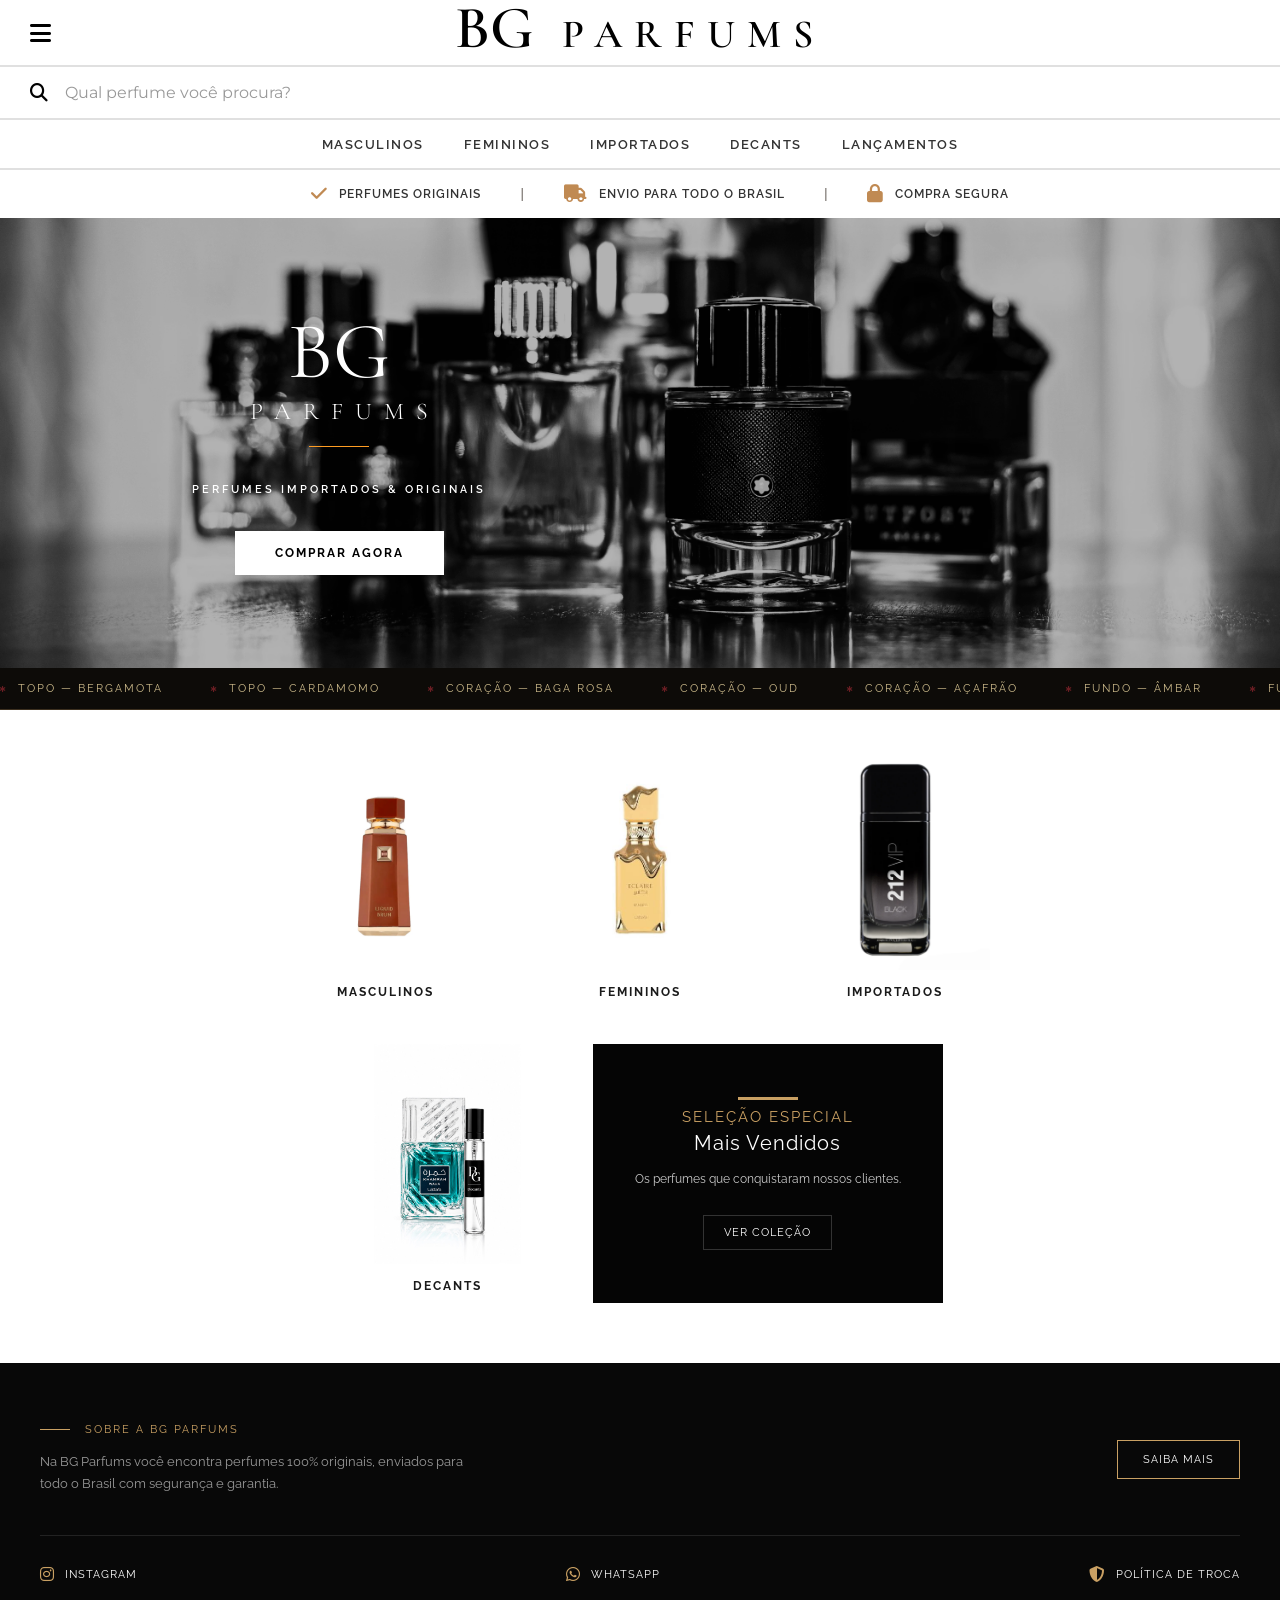
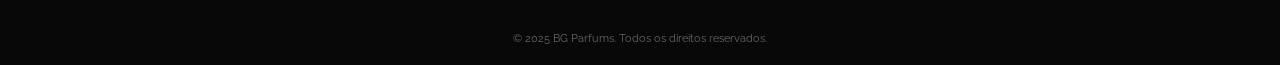
<file: index.html>
<!DOCTYPE html>
<html lang="pt-br">
<head>
    <meta charset="UTF-8">
    <meta name="viewport" content="width=device-width, initial-scale=1.0">
    <title>BG Parfums</title>
    <link rel="stylesheet" href="index.css">
    <link rel="preconnect" href="https://fonts.googleapis.com">
    <link rel="preconnect" href="https://fonts.gstatic.com" crossorigin>
    <link href="https://fonts.googleapis.com/css2?family=Cormorant+Garamond:ital,wght@0,300..700;1,300..700&family=Montserrat:wght@300;400;500;600;700&family=Raleway:wght@300;400;500;600;700&display=swap" rel="stylesheet">
    <link rel="stylesheet" href="https://cdnjs.cloudflare.com/ajax/libs/font-awesome/6.5.0/css/all.min.css">
    <link rel="icon" type="image/png" href="assets/icon.png">
</head>
<body>
    <div class="sticky-wrapper">
       <div class="header">
        <a href="index.html" class="logo-link">
            <h1>BG</h1>
            <p class="parfums">PARFUMS</p>
        </a>
        <i class="fa-solid fa-bars btn-menu"></i>
</div>
    </div>

    <div class="search-container">
        <i class="fa fa-search"></i>
        <input type="text" placeholder="Qual perfume você procura?">
    </div>

    <nav class="menu-categorias">
        <ul>
            <li><a href="masculinos.html">MASCULINOS</a></li>
            <li><a href="femininos.html">FEMININOS</a></li>
            <li><a href="importados.html">IMPORTADOS</a></li>
            <li><a href="decants.html">DECANTS</a></li>
            <li><a href="lancamentos.html">LANÇAMENTOS</a></li>
        </ul>
    </nav>

    <div class="faixa-beneficios">
        <div class="beneficio">
            <i class="fa-solid fa-check"></i>
            <span>PERFUMES ORIGINAIS</span>
        </div>
        <span class="separador">|</span>
        <div class="beneficio">
            <i class="fa-solid fa-truck"></i>
            <span>ENVIO PARA TODO O BRASIL</span>
        </div>
        <span class="separador">|</span>
        <div class="beneficio">
            <i class="fa-solid fa-lock"></i>
            <span>COMPRA SEGURA</span>
        </div>
    </div>

    <section class="hero">
        <div class="hero-overlay"></div>
        <div class="hero-content">
            <h1 class="brand">BG</h1>
            <p class="brand-sub">PARFUMS</p>
            <div class="divider"></div>
            <p class="hero-subtitle">PERFUMES IMPORTADOS & ORIGINAIS</p>
            <a href="https://www.instagram.com/bgparfumms/" class="btn-comprar" target="_blank">COMPRAR AGORA</a>
        </div>
    </section>

        <div class="marquee-notas" aria-hidden="true">
        <div class="marquee-trilho">
            <span><i class="fa-solid fa-star-of-life"></i> TOPO — Bergamota</span>
            <span><i class="fa-solid fa-star-of-life"></i> TOPO — Cardamomo</span>
            <span><i class="fa-solid fa-star-of-life"></i> CORAÇÃO — Baga Rosa</span>
            <span><i class="fa-solid fa-star-of-life"></i> CORAÇÃO — Oud</span>
            <span><i class="fa-solid fa-star-of-life"></i> CORAÇÃO — Açafrão</span>
            <span><i class="fa-solid fa-star-of-life"></i> FUNDO — Âmbar</span>
            <span><i class="fa-solid fa-star-of-life"></i> FUNDO — Almíscar</span>
            <span><i class="fa-solid fa-star-of-life"></i> FUNDO — Baunilha</span>
            <span><i class="fa-solid fa-star-of-life"></i> FUNDO — Sândalo</span>
            <span><i class="fa-solid fa-star-of-life"></i> TOPO — Bergamota</span>
            <span><i class="fa-solid fa-star-of-life"></i> TOPO — Cardamomo</span>
            <span><i class="fa-solid fa-star-of-life"></i> CORAÇÃO — Baga Rosa</span>
            <span><i class="fa-solid fa-star-of-life"></i> CORAÇÃO — Oud</span>
            <span><i class="fa-solid fa-star-of-life"></i> CORAÇÃO — Açafrão</span>
            <span><i class="fa-solid fa-star-of-life"></i> FUNDO — Âmbar</span>
            <span><i class="fa-solid fa-star-of-life"></i> FUNDO — Almíscar</span>
            <span><i class="fa-solid fa-star-of-life"></i> FUNDO — Baunilha</span>
            <span><i class="fa-solid fa-star-of-life"></i> FUNDO — Sândalo</span>
        </div>
    </div>

<section class="categorias-vitrine" id="colecoes">
    <a href="masculinos.html" class="categoria-card">
        <div class="imagem-container">
            <img src="assets/french_avenue_liquid_brun_eau_de_parfum_100_ml_p_2_20251103163412_49f45c9f32f9.webp" alt="Foto do frasco do perfume French Avenue Liquid Brun">
        </div>
        <div class="categoria-titulo">Masculinos</div>
    </a>

    <a href="femininos.html" class="categoria-card">
        <div class="imagem-container">
            <img src="assets/images.jfif" alt="Foto do frasco do perfume feminino Eclaire">
        </div>
        <div class="categoria-titulo">Femininos</div>
    </a>

    <a href="importados.html" class="categoria-card">
        <div class="imagem-container">
            <img src="assets/importados/212_VIP_Black.webp" alt="Foto do frasco do perfume importado 212 VIP Black">
        </div>
        <div class="categoria-titulo">Importados</div>
    </a>

    <a href="decants.html" class="categoria-card">
        <div class="imagem-container">
            <img src="assets/decants-5ml/khamrah-waha.jpg" alt="Decant do perfume Khamrah Waha">
        </div>
        <div class="categoria-titulo">Decants</div>
    </a>

    <div class="categoria-card card-destaque">
        <div class="destaque-conteudo">
            <div class="destaque-texto">
                <span class="subtitulo">Seleção Especial</span>
                <h2>Mais Vendidos</h2>
                <p>Os perfumes que conquistaram nossos clientes.</p>
                <a href="topsellers.html" class="btn-colecao">Ver Coleção</a>
            </div>
        </div>
    </div>
</section>

    <footer class="rodape-site">
        <div class="rodape-container">
            <div class="rodape-topo">
                <div class="rodape-sobre">
                    <span class="rodape-subtitulo">Sobre a BG Parfums</span>
                    <p>Na BG Parfums você encontra perfumes 100% originais, enviados para todo o Brasil com segurança e garantia.</p>
                </div>
                <div class="rodape-acao">
                    <a href="https://www.instagram.com/bgparfumms/" class="btn-historia" target="_blank">SAIBA MAIS</a>
                </div>
            </div>
            <div class="rodape-links">
                <a href="https://www.instagram.com/bgparfumms/" target="_blank"><i class="fa-brands fa-instagram"></i> Instagram</a>
                <a href="https://wa.me/5518991920044" target="_blank"><i class="fa-brands fa-whatsapp"></i> Whatsapp</a>
                <a href="termos.html" target="_blank"><i class="fa-solid fa-shield-halved"></i> Política de Troca</a>
            </div>
            <div class="rodape-copy">
                <p>&copy; 2025 BG Parfums. Todos os direitos reservados.</p>
            </div>
        </div>
    </footer>

    <script src="index.js"></script>
    <script src="busca.js"></script>
</body>
</html>
</file>
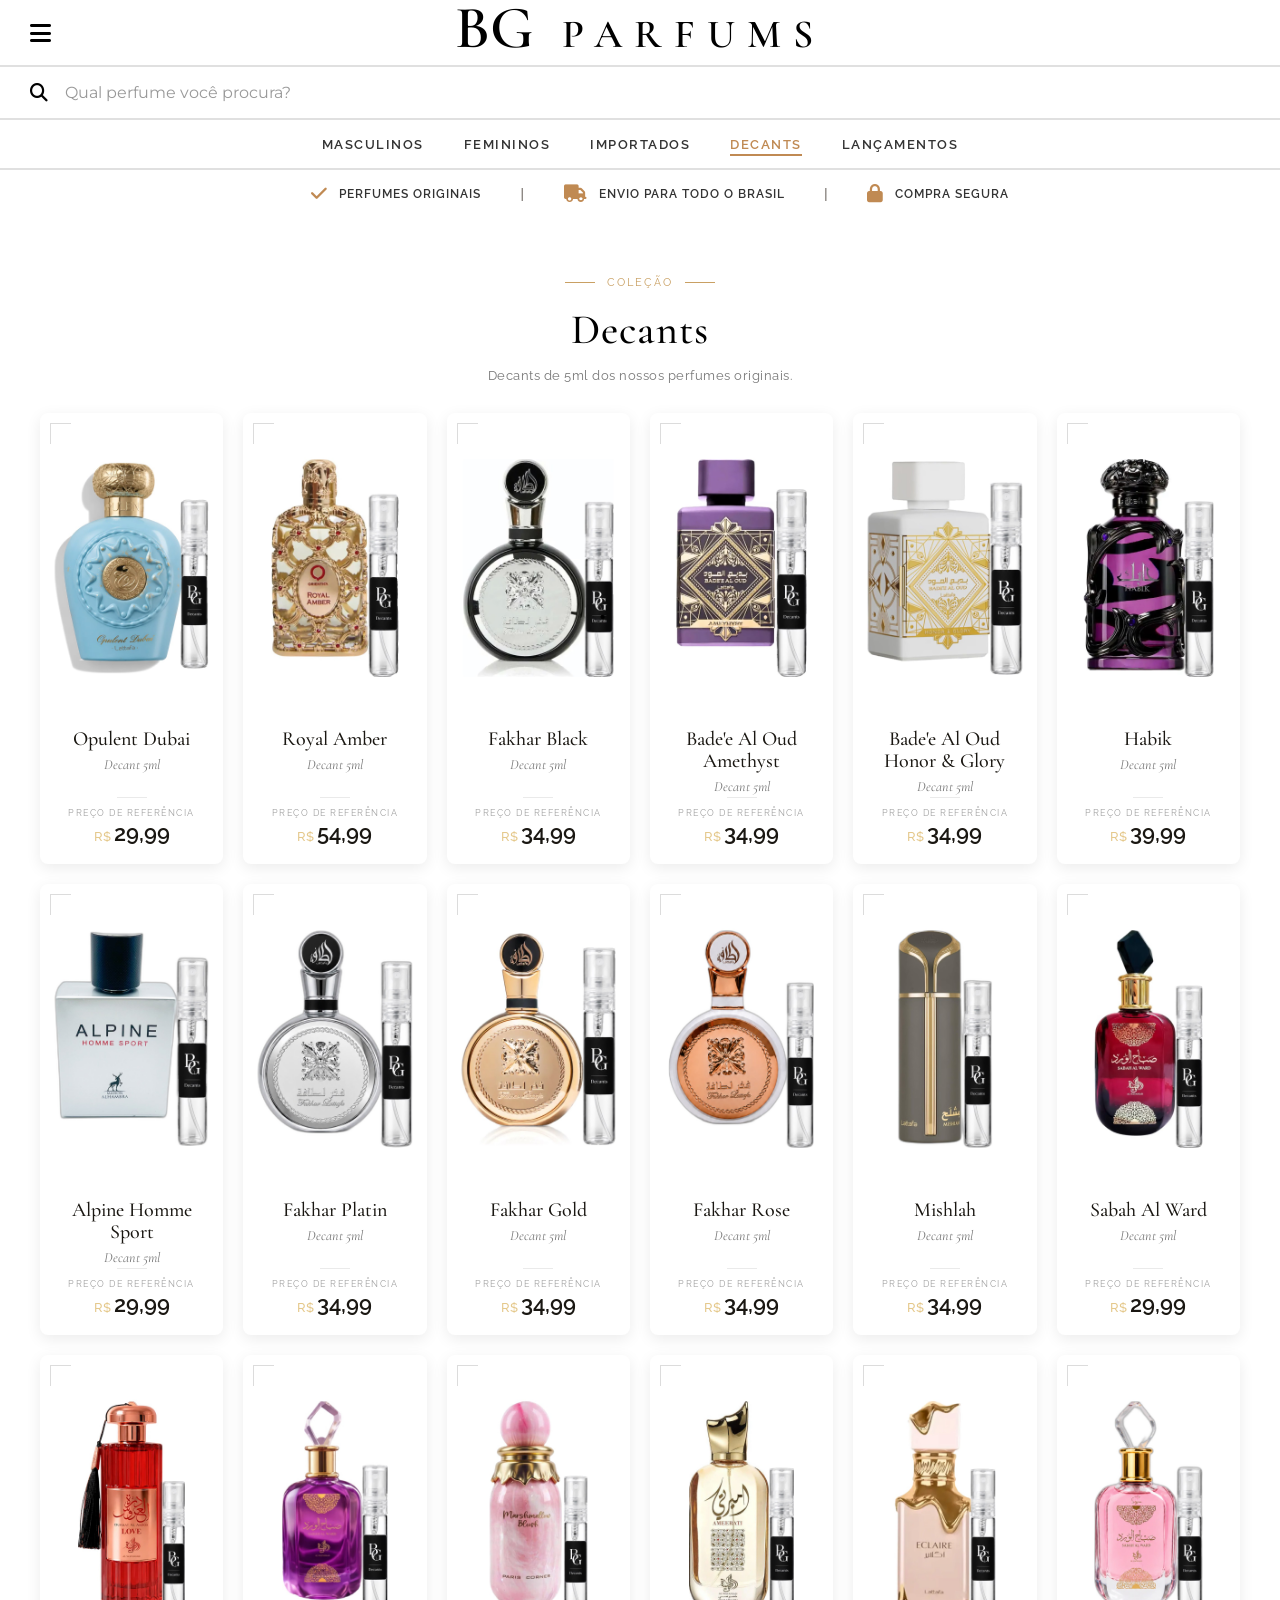
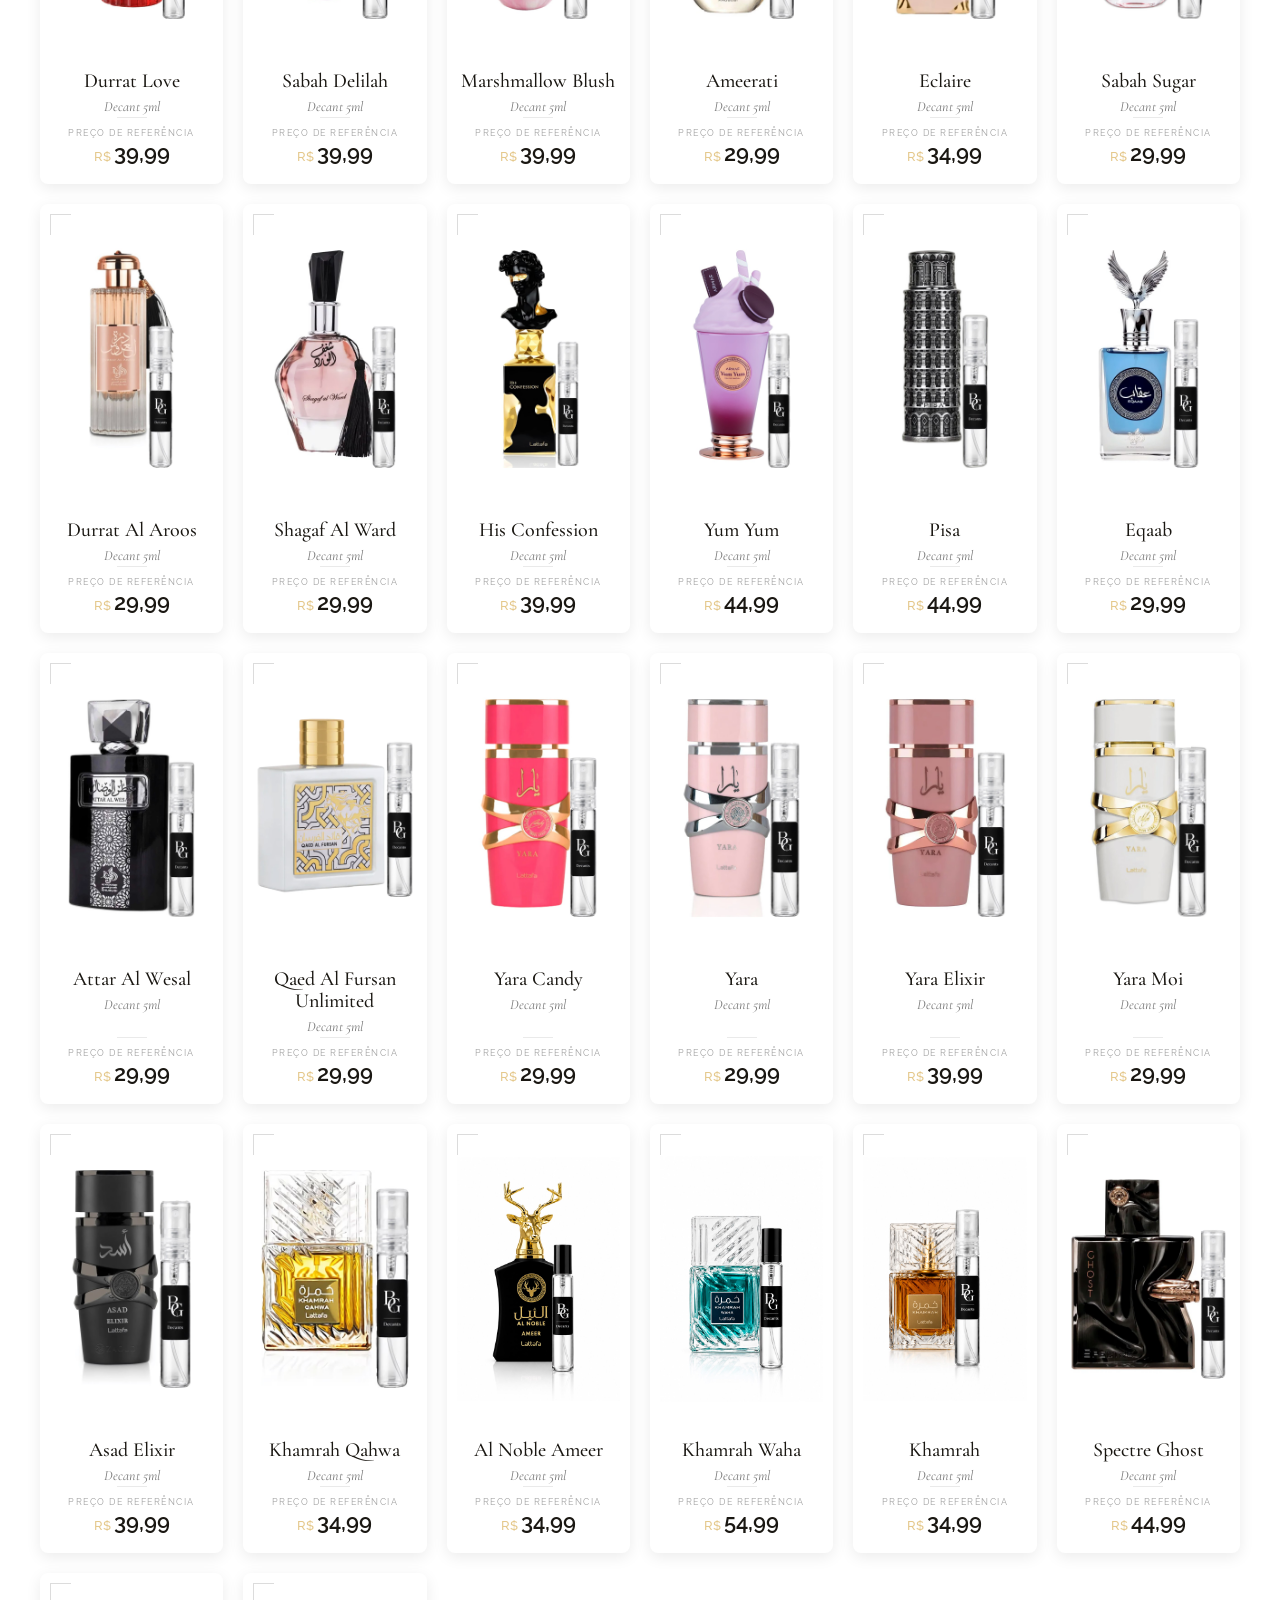
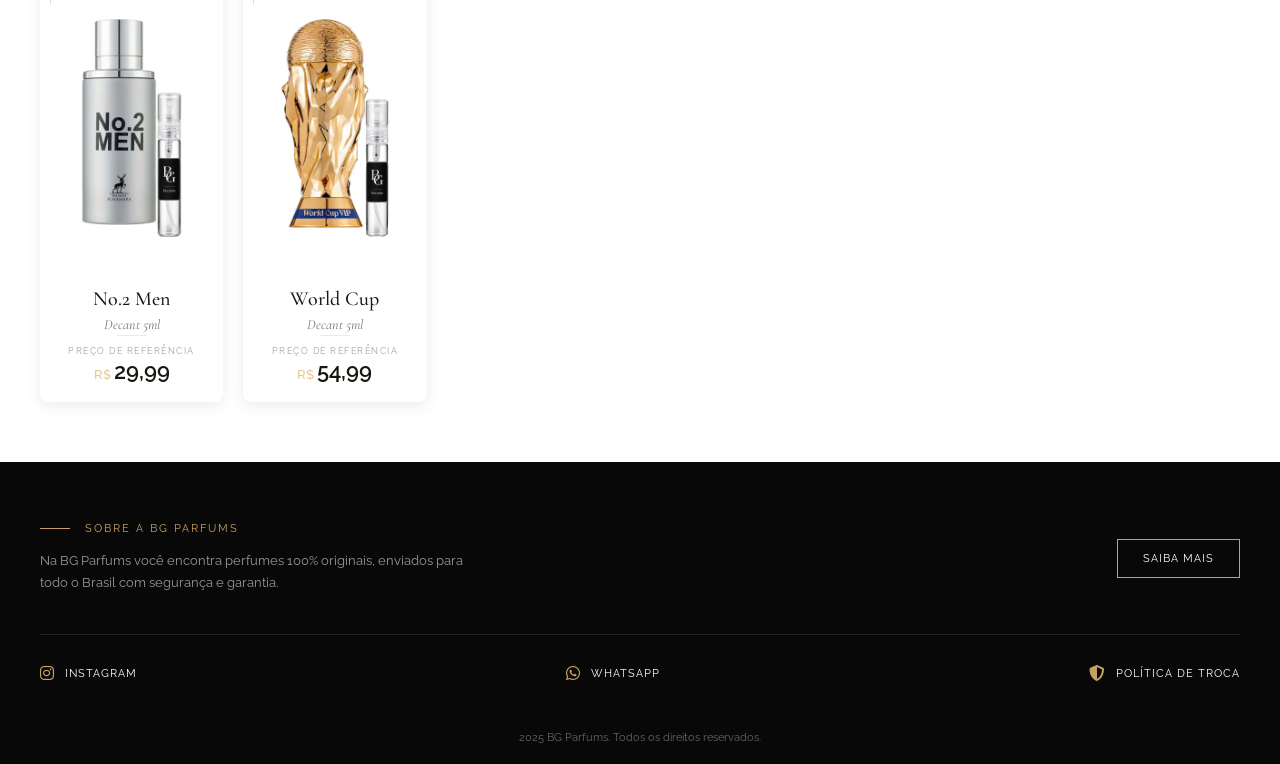
<file: decants.html>
<!DOCTYPE html>
<html lang="pt-br">
<head>
    <meta charset="UTF-8">
    <meta name="viewport" content="width=device-width, initial-scale=1.0">
    <title>Decants | BG Parfums</title>
    <link rel="stylesheet" href="index.css">
    <link rel="preconnect" href="https://fonts.googleapis.com">
    <link rel="preconnect" href="https://fonts.gstatic.com" crossorigin>
    <link href="https://fonts.googleapis.com/css2?family=Cormorant+Garamond:ital,wght@0,300..700;1,300..700&family=Montserrat:wght@300;400;500;600;700&family=Raleway:wght@300;400;500;600;700&display=swap" rel="stylesheet">
    <link rel="stylesheet" href="https://cdnjs.cloudflare.com/ajax/libs/font-awesome/6.5.0/css/all.min.css">
    <link rel="stylesheet" href="decants.css">
</head>
<body>
    <div class="sticky-wrapper">
        <div class="header">
       <div class="header">
        <a href="index.html" class="logo-link">
            <h1>BG</h1>
            <p class="parfums">PARFUMS</p>
        </a>
        <i class="fa-solid fa-bars btn-menu"></i>
</div>
    </div>

    <div class="search-container">
        <i class="fa fa-search"></i>
        <input type="text" placeholder="Qual perfume você procura?">
    </div>

    <nav class="menu-categorias">
        <ul>
            <li><a href="masculinos.html">MASCULINOS</a></li>
            <li><a href="femininos.html">FEMININOS</a></li>
            <li><a href="importados.html">IMPORTADOS</a></li>
            <li><a href="decants.html" class="ativo">DECANTS</a></li>
            <li><a href="lancamentos.html">LANÇAMENTOS</a></li>
        </ul>
    </nav>

    <div class="faixa-beneficios">
        <div class="beneficio">
            <i class="fa-solid fa-check"></i>
            <span>PERFUMES ORIGINAIS</span>
        </div>
        <span class="separador">|</span>
        <div class="beneficio">
            <i class="fa-solid fa-truck"></i>
            <span>ENVIO PARA TODO O BRASIL</span>
        </div>
        <span class="separador">|</span>
        <div class="beneficio">
            <i class="fa-solid fa-lock"></i>
            <span>COMPRA SEGURA</span>
        </div>
    </div>

    <section class="pagina-titulo">
        <span class="pagina-subtitulo">Coleção</span>
        <h2>Decants</h2>
        <p class="pagina-descricao">Decants de 5ml dos nossos perfumes originais.</p>
    </section>

    <section class="produtos-grid">
        <!-- Cards gerados a partir da lista de nomes -->

    </section>

    <footer class="rodape-site">
        <div class="rodape-container">
            <div class="rodape-topo">
                <div class="rodape-sobre">
                    <span class="rodape-subtitulo">Sobre a BG Parfums</span>
                    <p>Na BG Parfums você encontra perfumes 100% originais, enviados para todo o Brasil com segurança e garantia.</p>
                </div>
                <div class="rodape-acao">
                    <a href="https://www.instagram.com/bgparfumms/" class="btn-historia" target="_blank">SAIBA MAIS</a>
                </div>
            </div>
            <div class="rodape-links">
                <a href="https://www.instagram.com/bgparfumms/" target="_blank"><i class="fa-brands fa-instagram"></i> Instagram</a>
                <a href="https://wa.me/5518991920044" target="_blank"><i class="fa-brands fa-whatsapp"></i> Whatsapp</a>
                <a href="termos.html" target="_blank"><i class="fa-solid fa-shield-halved"></i> Política de Troca</a>
            </div>
            <div class="rodape-copy">
                <p>2025 BG Parfums. Todos os direitos reservados.</p>
            </div>
        </div>
    </footer>

    <button class="btn-topo" aria-label="Voltar ao topo"><i class="fa-solid fa-arrow-up"></i></button>

    <script src="index.js"></script>
    <script src="decants.js"></script>
    <script src="busca.js"></script>
</body>
</html>
</file>
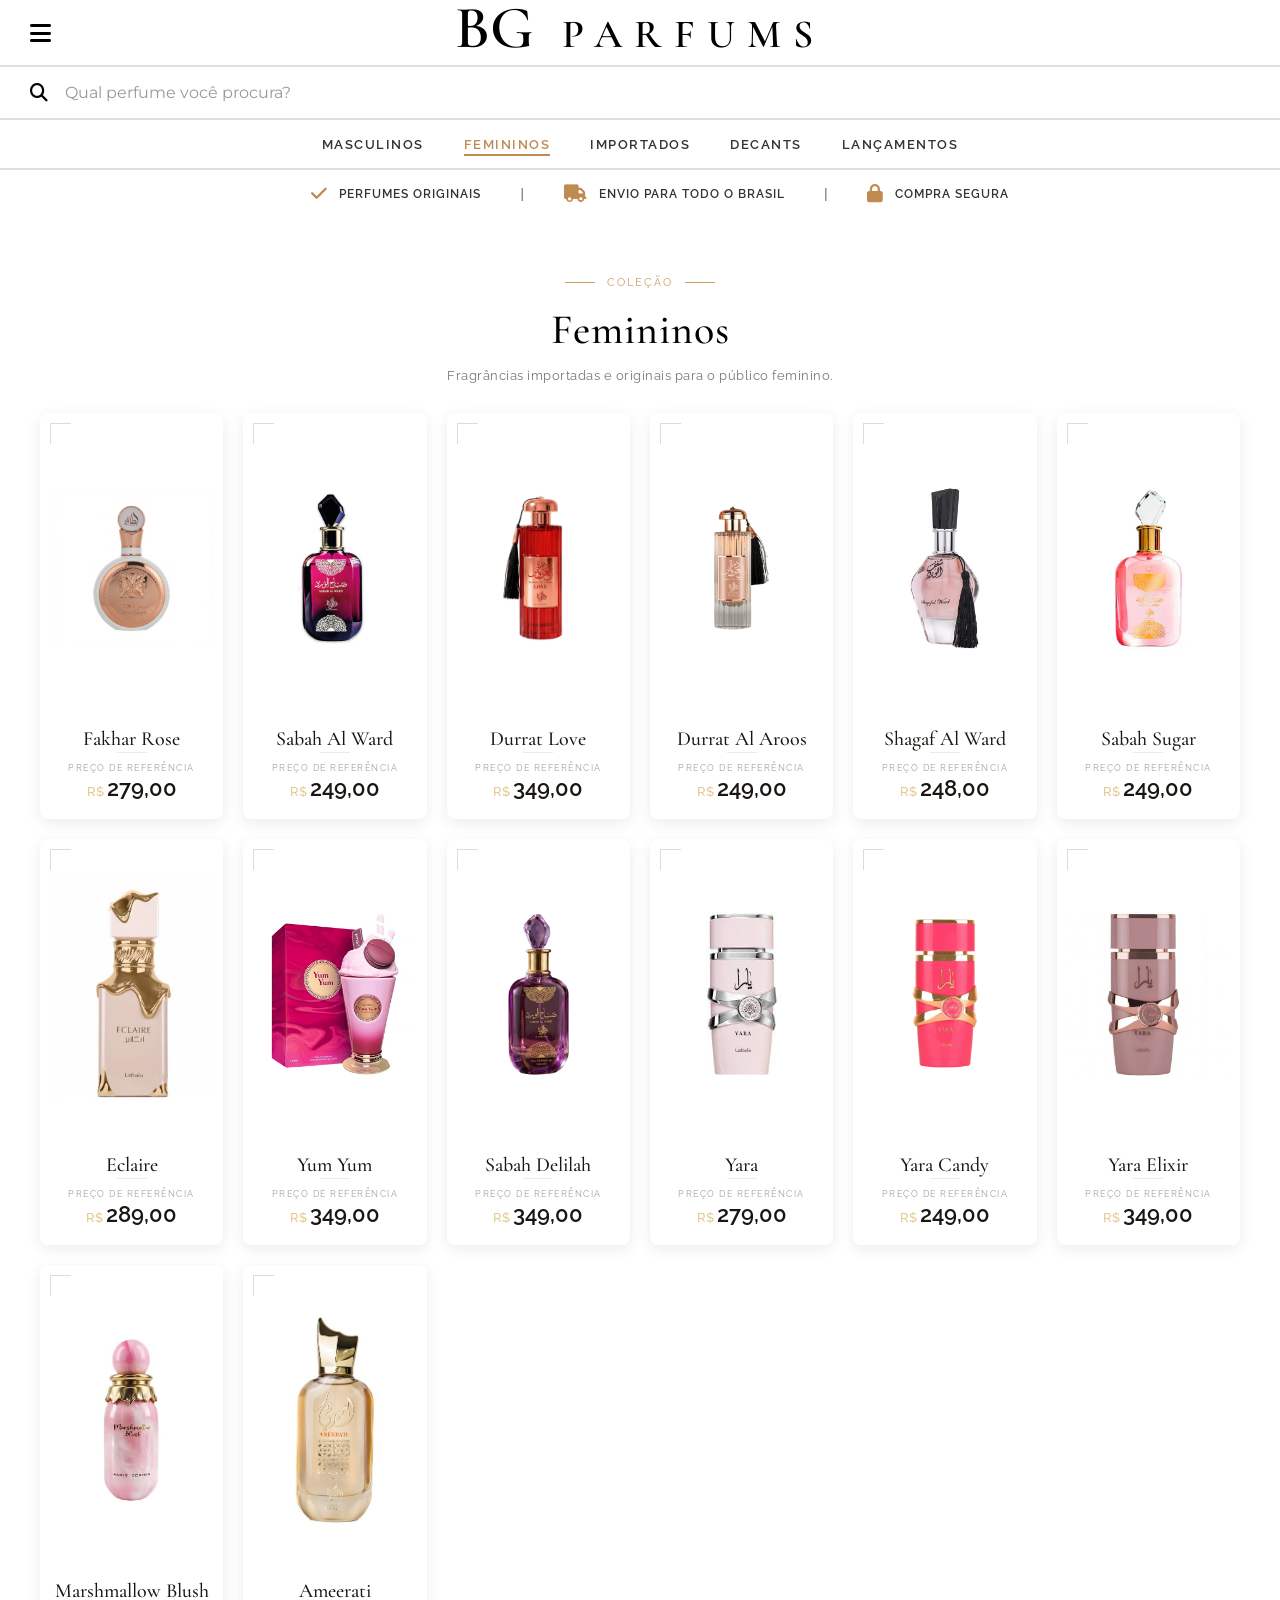
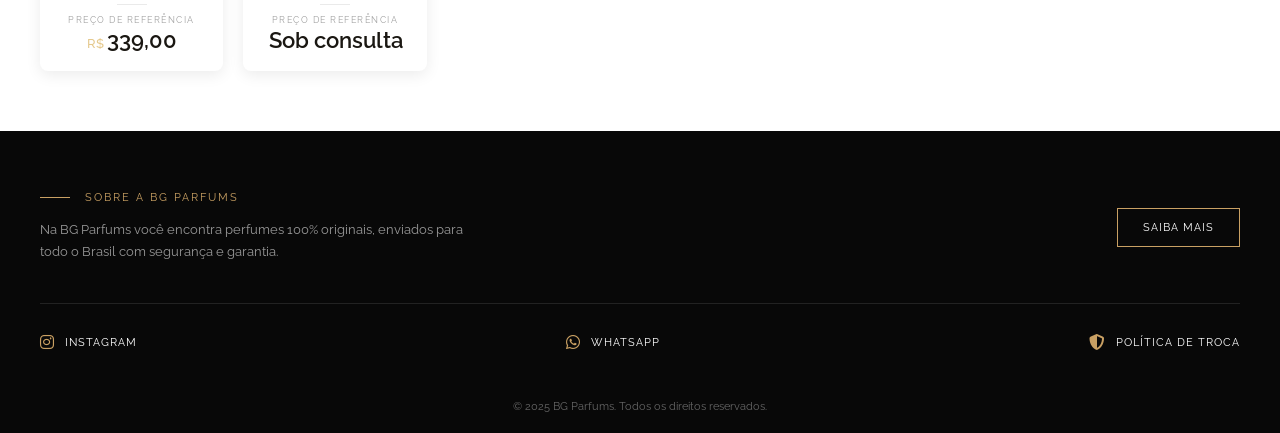
<file: femininos.html>
<!DOCTYPE html>
<html lang="pt-br">
<head>
    <meta charset="UTF-8">
    <meta name="viewport" content="width=device-width, initial-scale=1.0">
    <title>Femininos | BG Parfums</title>
    <link rel="stylesheet" href="index.css">
    <link rel="stylesheet" href="masculinosadittion.css">
    <link rel="preconnect" href="https://fonts.googleapis.com">
    <link rel="preconnect" href="https://fonts.gstatic.com" crossorigin>
    <link href="https://fonts.googleapis.com/css2?family=Cormorant+Garamond:ital,wght@0,300..700;1,300..700&family=Montserrat:wght@300;400;500;600;700&family=Raleway:wght@300;400;500;600;700&display=swap" rel="stylesheet">
    <link rel="stylesheet" href="https://cdnjs.cloudflare.com/ajax/libs/font-awesome/6.5.0/css/all.min.css">
    <link rel="stylesheet" href="femininos.css">
</head>
<body>
    <div class="sticky-wrapper">
           <div class="header">
       <div class="header">
        <a href="index.html" class="logo-link">
            <h1>BG</h1>
            <p class="parfums">PARFUMS</p>
        </a>
            <i class="fa-solid fa-bars btn-menu"></i>
</div>
    </div>

    <div class="search-container">
        <i class="fa fa-search"></i>
        <input type="text" placeholder="Qual perfume você procura?">
    </div>

    <nav class="menu-categorias">
        <ul>
            <li><a href="masculinos.html">MASCULINOS</a></li>
            <li><a href="femininos.html" class="ativo">FEMININOS</a></li>
            <li><a href="importados.html">IMPORTADOS</a></li>
            <li><a href="decants.html">DECANTS</a></li>
            <li><a href="lancamentos.html">LANÇAMENTOS</a></li>
        </ul>
    </nav>

    <div class="faixa-beneficios">
        <div class="beneficio">
            <i class="fa-solid fa-check"></i>
            <span>PERFUMES ORIGINAIS</span>
        </div>
        <span class="separador">|</span>
        <div class="beneficio">
            <i class="fa-solid fa-truck"></i>
            <span>ENVIO PARA TODO O BRASIL</span>
        </div>
        <span class="separador">|</span>
        <div class="beneficio">
            <i class="fa-solid fa-lock"></i>
            <span>COMPRA SEGURA</span>
        </div>
    </div>

    <section class="pagina-titulo">
        <span class="pagina-subtitulo">Coleção</span>
        <h2>Femininos</h2>
        <p class="pagina-descricao">Fragrâncias importadas e originais para o público feminino.</p>
    </section>

    <section class="produtos-grid"></section>

    </section>

    <footer class="rodape-site">
        <div class="rodape-container">
            <div class="rodape-topo">
                <div class="rodape-sobre">
                    <span class="rodape-subtitulo">Sobre a BG Parfums</span>
                    <p>Na BG Parfums você encontra perfumes 100% originais, enviados para todo o Brasil com segurança e garantia.</p>
                </div>
                <div class="rodape-acao">
                    <a href="https://www.instagram.com/bgparfumms/" class="btn-historia" target="_blank">SAIBA MAIS</a>
                </div>
            </div>
            <div class="rodape-links">
                <a href="https://www.instagram.com/bgparfumms/" target="_blank"><i class="fa-brands fa-instagram"></i> Instagram</a>
                <a href="https://wa.me/5518991920044" target="_blank"><i class="fa-brands fa-whatsapp"></i> Whatsapp</a>
                <a href="termos.html" target="_blank"><i class="fa-solid fa-shield-halved"></i> Política de Troca</a>
            </div>
            <div class="rodape-copy">
                <p>&copy; 2025 BG Parfums. Todos os direitos reservados.</p>
            </div>
        </div>
    </footer>

    <button class="btn-topo" aria-label="Voltar ao topo"><i class="fa-solid fa-arrow-up"></i></button>

    <script src="index.js"></script>
    <script src="femininos.js"></script>
    <script src="busca.js"></script>
</body>
</html>
</file>
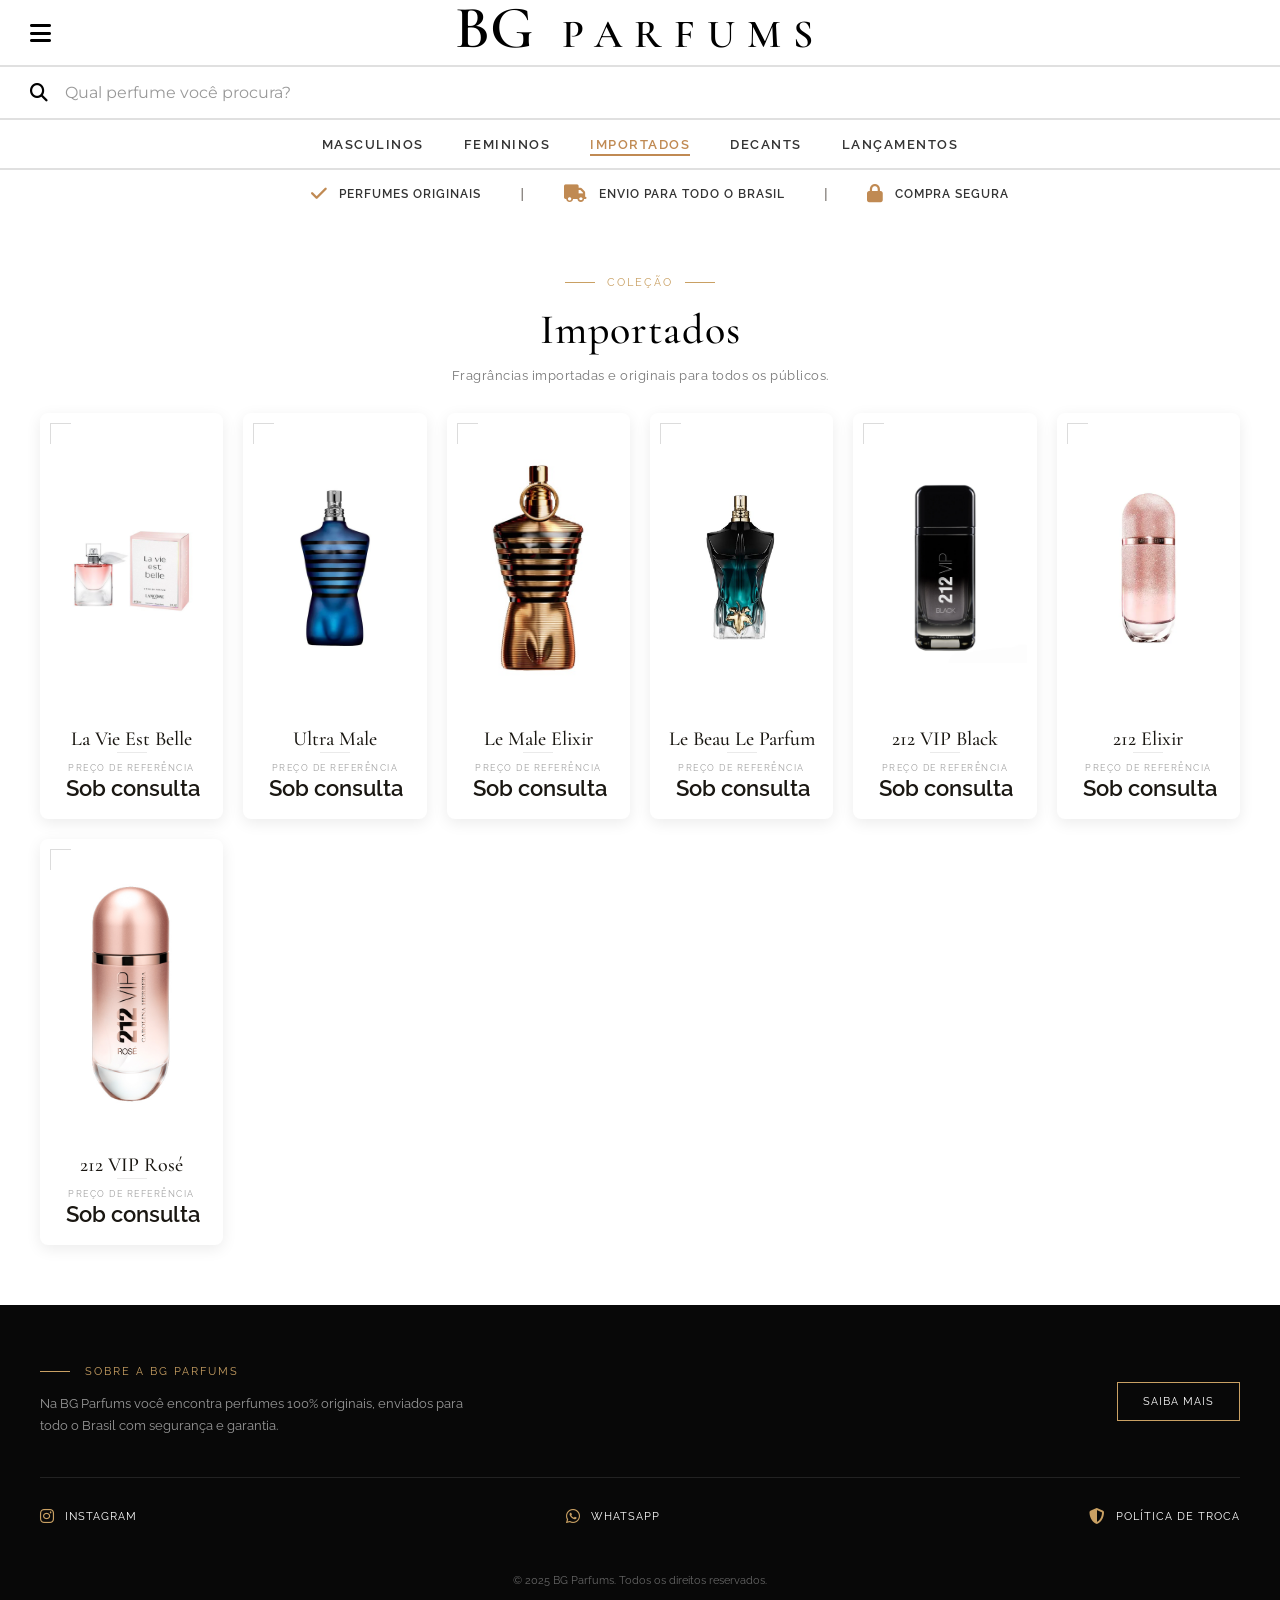
<file: importados.html>
<!DOCTYPE html>
<html lang="pt-br">
<head>
    <meta charset="UTF-8">
    <meta name="viewport" content="width=device-width, initial-scale=1.0">
    <title>Importados | BG Parfums</title>
    <link rel="stylesheet" href="index.css">
    <link rel="preconnect" href="https://fonts.googleapis.com">
    <link rel="preconnect" href="https://fonts.gstatic.com" crossorigin>
    <link href="https://fonts.googleapis.com/css2?family=Cormorant+Garamond:ital,wght@0,300..700;1,300..700&family=Montserrat:wght@300;400;500;600;700&family=Raleway:wght@300;400;500;600;700&display=swap" rel="stylesheet">
    <link rel="stylesheet" href="https://cdnjs.cloudflare.com/ajax/libs/font-awesome/6.5.0/css/all.min.css">
    <link rel="stylesheet" href="importados.css">
</head>
<body>
    <div class="sticky-wrapper">
        <div class="header">
       <div class="header">
        <a href="index.html" class="logo-link">
            <h1>BG</h1>
            <p class="parfums">PARFUMS</p>
        </a>
        <i class="fa-solid fa-bars btn-menu"></i>
</div>
    </div>

    <div class="search-container">
        <i class="fa fa-search"></i>
        <input type="text" placeholder="Qual perfume você procura?">
    </div>

    <nav class="menu-categorias">
        <ul>
            <li><a href="masculinos.html">MASCULINOS</a></li>
            <li><a href="femininos.html">FEMININOS</a></li>
            <li><a href="importados.html" class="ativo">IMPORTADOS</a></li>
            <li><a href="decants.html">DECANTS</a></li>
            <li><a href="lancamentos.html">LANÇAMENTOS</a></li>
        </ul>
    </nav>

    <div class="faixa-beneficios">
        <div class="beneficio">
            <i class="fa-solid fa-check"></i>
            <span>PERFUMES ORIGINAIS</span>
        </div>
        <span class="separador">|</span>
        <div class="beneficio">
            <i class="fa-solid fa-truck"></i>
            <span>ENVIO PARA TODO O BRASIL</span>
        </div>
        <span class="separador">|</span>
        <div class="beneficio">
            <i class="fa-solid fa-lock"></i>
            <span>COMPRA SEGURA</span>
        </div>
    </div>

    <section class="pagina-titulo">
        <span class="pagina-subtitulo">Coleção</span>
        <h2>Importados</h2>
        <p class="pagina-descricao">Fragrâncias importadas e originais para todos os públicos.</p>
    </section>

    <section class="produtos-grid">
        <!-- Cards gerados a partir da lista de nomes -->
    </section>

    <footer class="rodape-site">
        <div class="rodape-container">
            <div class="rodape-topo">
                <div class="rodape-sobre">
                    <span class="rodape-subtitulo">Sobre a BG Parfums</span>
                    <p>Na BG Parfums você encontra perfumes 100% originais, enviados para todo o Brasil com segurança e garantia.</p>
                </div>
                <div class="rodape-acao">
                    <a href="https://www.instagram.com/bgparfumms/" class="btn-historia" target="_blank">SAIBA MAIS</a>
                </div>
            </div>
            <div class="rodape-links">
                <a href="https://www.instagram.com/bgparfumms/" target="_blank"><i class="fa-brands fa-instagram"></i> Instagram</a>
                <a href="https://wa.me/5518991920044" target="_blank"><i class="fa-brands fa-whatsapp"></i> Whatsapp</a>
                <a href="termos.html" target="_blank"><i class="fa-solid fa-shield-halved"></i> Política de Troca</a>
            </div>
            <div class="rodape-copy">
                <p>&copy; 2025 BG Parfums. Todos os direitos reservados.</p>
            </div>
        </div>
    </footer>

    <button class="btn-topo" aria-label="Voltar ao topo"><i class="fa-solid fa-arrow-up"></i></button>

    <script src="index.js"></script>
    <script src="importados.js"></script>
    <script src="busca.js"></script>
</body>
</html>
</file>
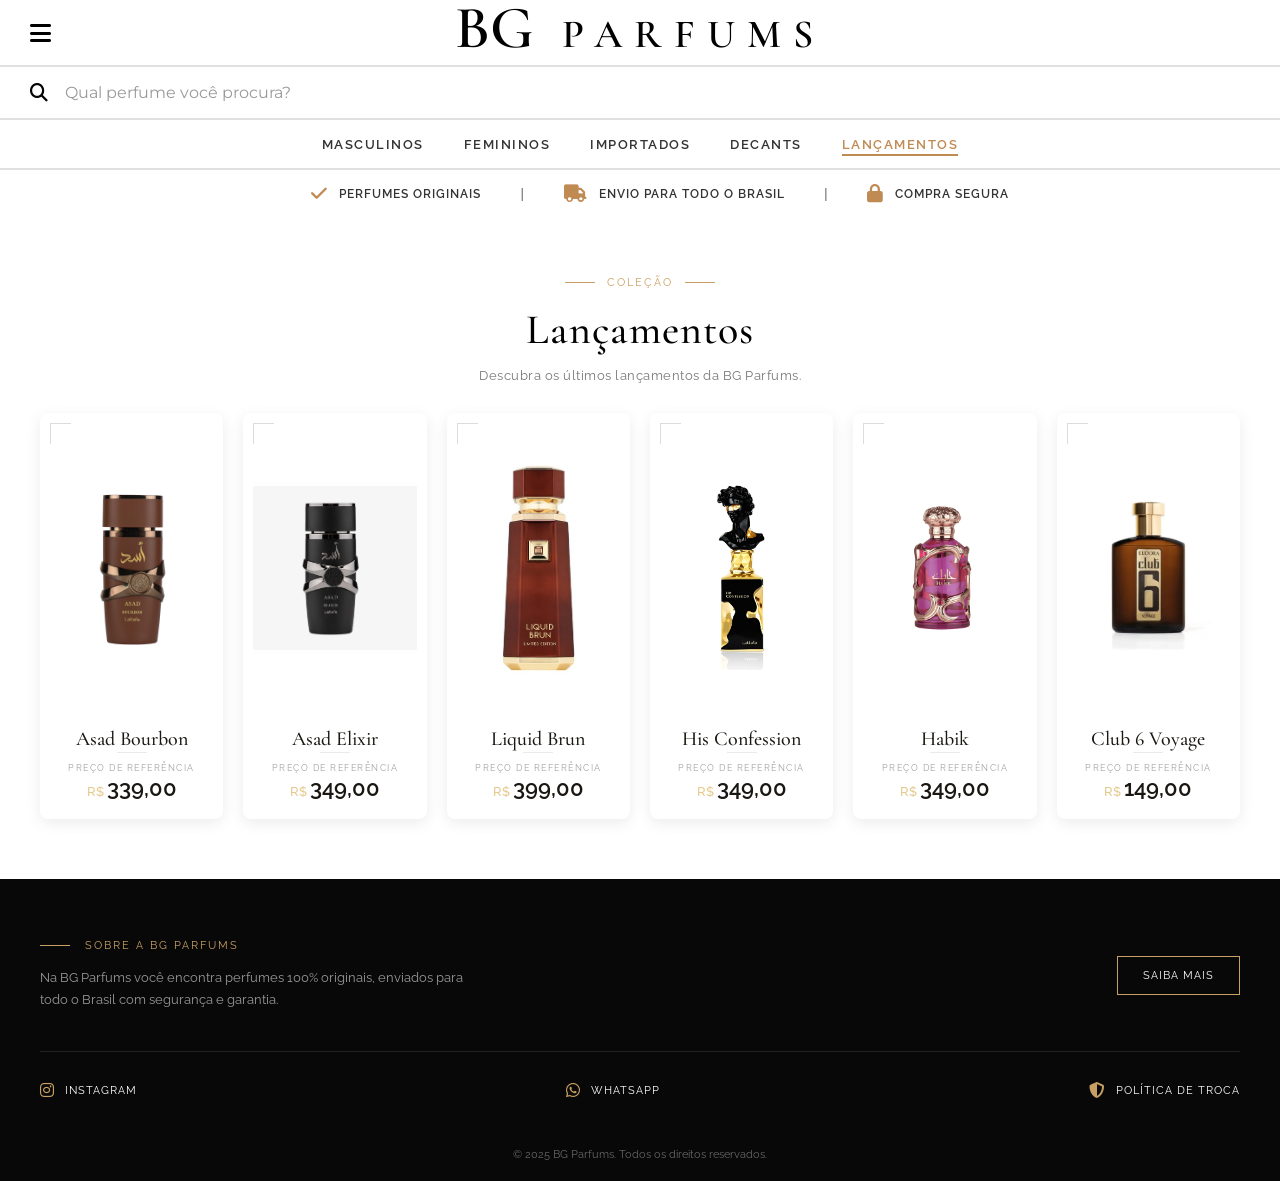
<file: lancamentos.html>
<!DOCTYPE html>
<html lang="pt-br">
<head>
    <meta charset="UTF-8">
    <meta name="viewport" content="width=device-width, initial-scale=1.0">
    <title>Lançamentos | BG Parfums</title>
    <link rel="stylesheet" href="index.css">
    <link rel="preconnect" href="https://fonts.googleapis.com">
    <link rel="preconnect" href="https://fonts.gstatic.com" crossorigin>
    <link href="https://fonts.googleapis.com/css2?family=Cormorant+Garamond:ital,wght@0,300..700;1,300..700&family=Montserrat:wght@300;400;500;600;700&family=Raleway:wght@300;400;500;600;700&display=swap" rel="stylesheet">
    <link rel="stylesheet" href="https://cdnjs.cloudflare.com/ajax/libs/font-awesome/6.5.0/css/all.min.css">
    <link rel="stylesheet" href="lancamentos.css">
</head>
<body>
    <div class="sticky-wrapper">
        <div class="header">
       <div class="header">
        <a href="index.html" class="logo-link">
            <h1>BG</h1>
            <p class="parfums">PARFUMS</p>
        </a>
        <i class="fa-solid fa-bars btn-menu"></i>
</div>
    </div>

    <div class="search-container">
        <i class="fa fa-search"></i>
        <input type="text" placeholder="Qual perfume você procura?">
    </div>

    <nav class="menu-categorias">
        <ul>
            <li><a href="masculinos.html">MASCULINOS</a></li>
            <li><a href="femininos.html">FEMININOS</a></li>
            <li><a href="importados.html">IMPORTADOS</a></li>
            <li><a href="decants.html">DECANTS</a></li>
            <li><a href="lancamentos.html" class="ativo">LANÇAMENTOS</a></li>
        </ul>
    </nav>

    <div class="faixa-beneficios">
        <div class="beneficio">
            <i class="fa-solid fa-check"></i>
            <span>PERFUMES ORIGINAIS</span>
        </div>
        <span class="separador">|</span>
        <div class="beneficio">
            <i class="fa-solid fa-truck"></i>
            <span>ENVIO PARA TODO O BRASIL</span>
        </div>
        <span class="separador">|</span>
        <div class="beneficio">
            <i class="fa-solid fa-lock"></i>
            <span>COMPRA SEGURA</span>
        </div>
    </div>

    <section class="pagina-titulo">
        <span class="pagina-subtitulo">Coleção</span>
        <h2>Lançamentos</h2>
        <p class="pagina-descricao">Descubra os últimos lançamentos da BG Parfums.</p>
    </section>

    <section class="produtos-grid">
        <!-- Cards gerados a partir da lista de nomes -->
    </section>

    <footer class="rodape-site">
        <div class="rodape-container">
            <div class="rodape-topo">
                <div class="rodape-sobre">
                    <span class="rodape-subtitulo">Sobre a BG Parfums</span>
                    <p>Na BG Parfums você encontra perfumes 100% originais, enviados para todo o Brasil com segurança e garantia.</p>
                </div>
                <div class="rodape-acao">
                    <a href="https://www.instagram.com/bgparfumms/" class="btn-historia" target="_blank">SAIBA MAIS</a>
                </div>
            </div>
            <div class="rodape-links">
                <a href="https://www.instagram.com/bgparfumms/" target="_blank"><i class="fa-brands fa-instagram"></i> Instagram</a>
                <a href="https://wa.me/5518991920044" target="_blank"><i class="fa-brands fa-whatsapp"></i> Whatsapp</a>
                <a href="termos.html" target="_blank"><i class="fa-solid fa-shield-halved"></i> Política de Troca</a>
            </div>
            <div class="rodape-copy">
                <p>&copy; 2025 BG Parfums. Todos os direitos reservados.</p>
            </div>
        </div>
    </footer>

    <button class="btn-topo" aria-label="Voltar ao topo"><i class="fa-solid fa-arrow-up"></i></button>

    <script src="index.js"></script>
    <script src="lancamentos.js"></script>
    <script src="busca.js"></script>
</body>
</html>
</file>
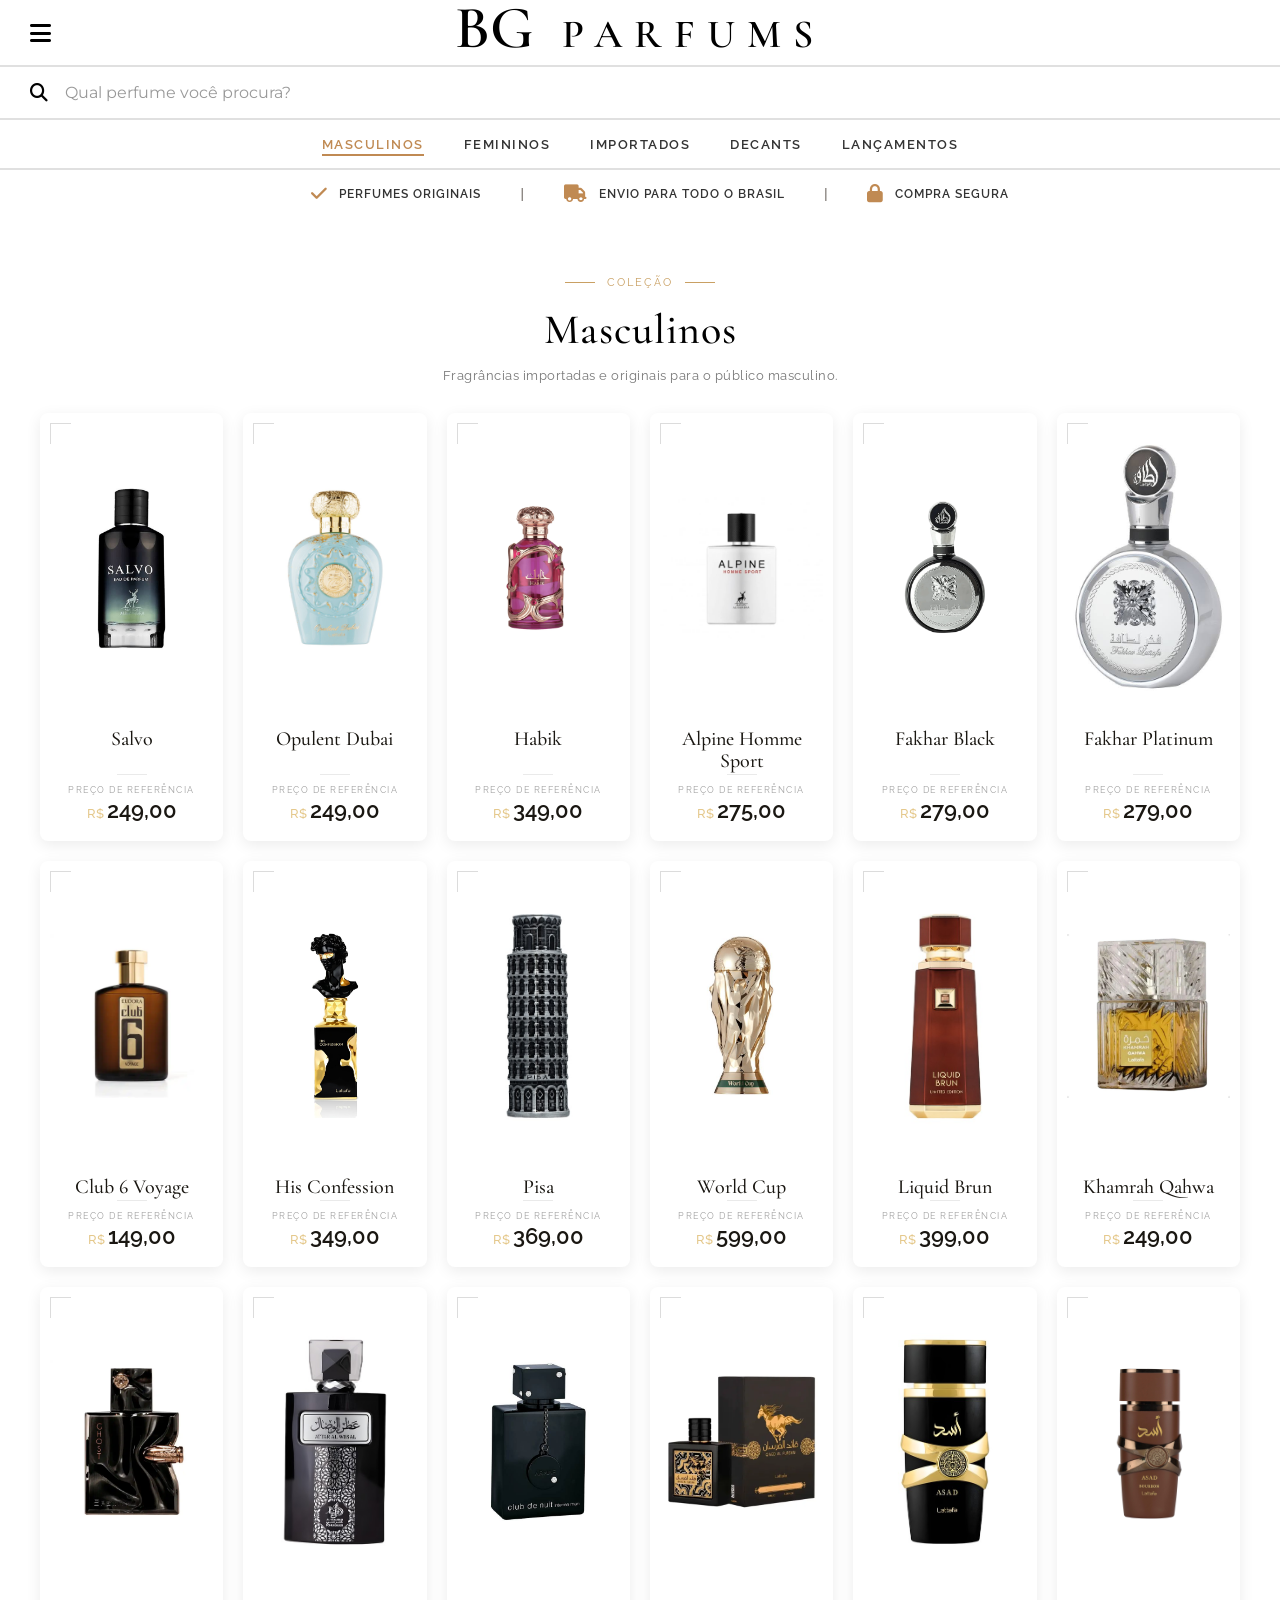
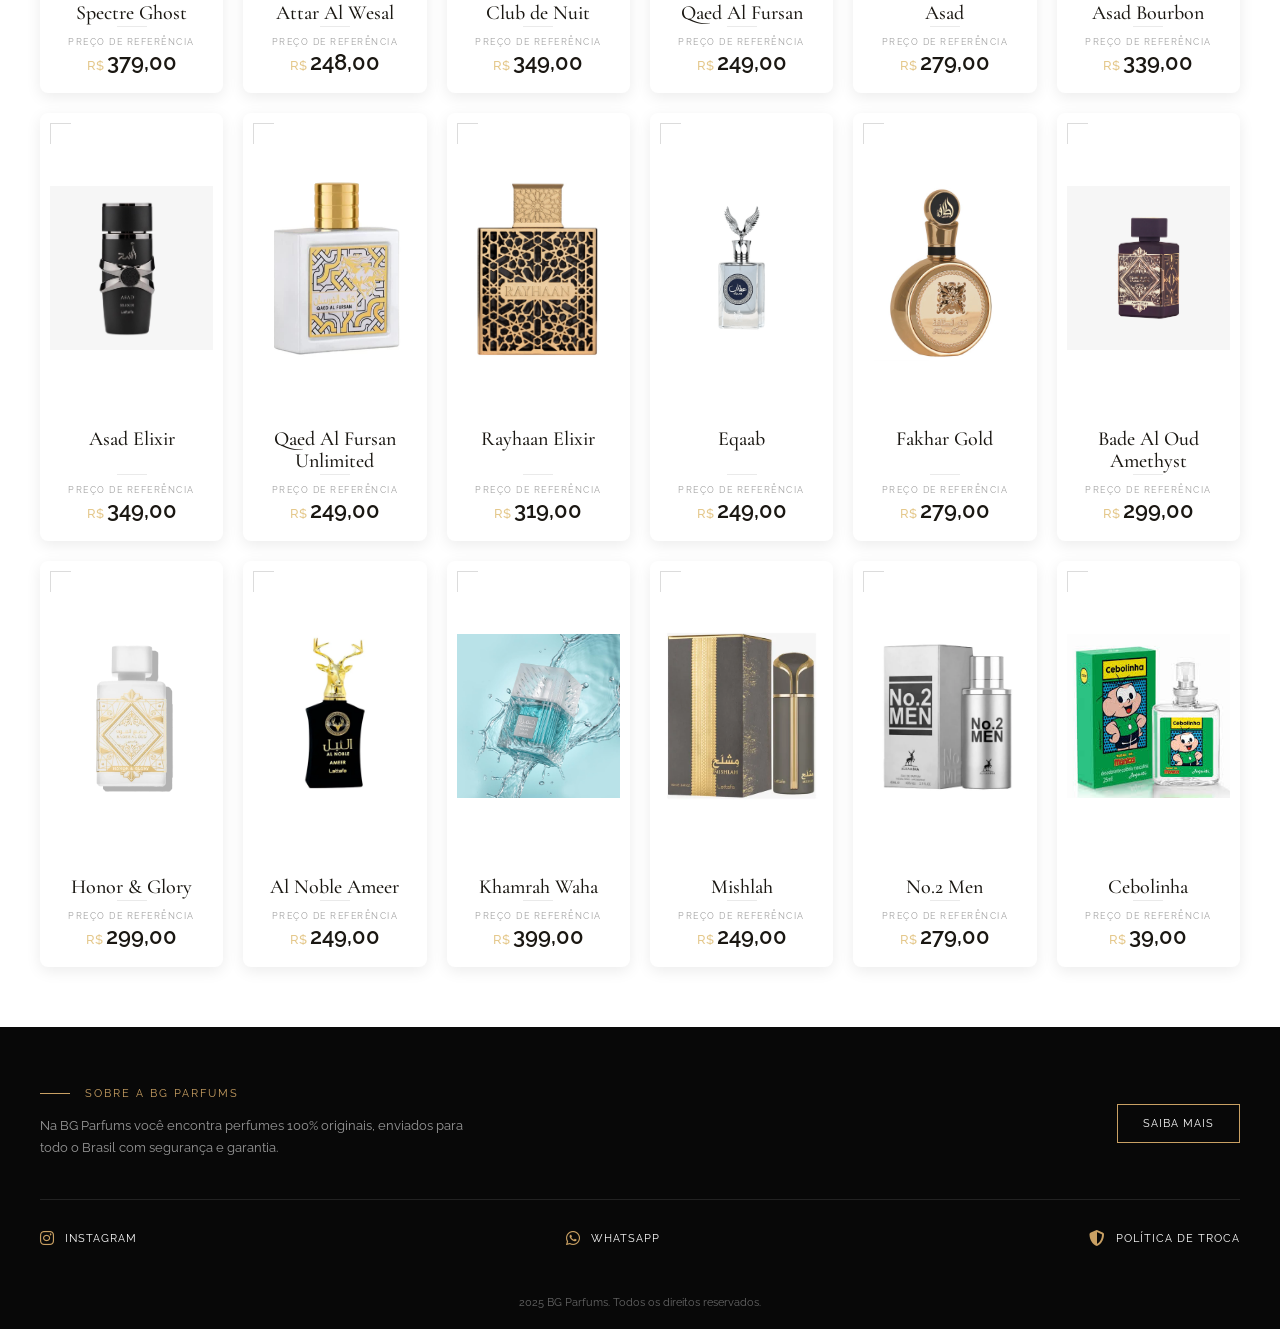
<file: masculinos.html>
<!DOCTYPE html>
<html lang="pt-br">
<head>
    <meta charset="UTF-8">
    <meta name="viewport" content="width=device-width, initial-scale=1.0">
    <title>Masculinos | BG Parfums</title>
    <link rel="stylesheet" href="index.css">
    <link rel="preconnect" href="https://fonts.googleapis.com">
    <link rel="preconnect" href="https://fonts.gstatic.com" crossorigin>
    <link href="https://fonts.googleapis.com/css2?family=Cormorant+Garamond:ital,wght@0,300..700;1,300..700&family=Montserrat:wght@300;400;500;600;700&family=Raleway:wght@300;400;500;600;700&display=swap" rel="stylesheet">
    <link rel="stylesheet" href="https://cdnjs.cloudflare.com/ajax/libs/font-awesome/6.5.0/css/all.min.css">
    <link rel="stylesheet" href="masculinosadittion.css">
</head>
<body>
    <div class="sticky-wrapper">
        <div class="header">
       <div class="header">
        <a href="index.html" class="logo-link">
            <h1>BG</h1>
            <p class="parfums">PARFUMS</p>
        </a>
        <i class="fa-solid fa-bars btn-menu"></i>
</div>
    </div>

    <div class="search-container">
        <i class="fa fa-search"></i>
        <input type="text" placeholder="Qual perfume você procura?">
    </div>

    <nav class="menu-categorias">
        <ul>
            <li><a href="masculinos.html" class="ativo">MASCULINOS</a></li>
            <li><a href="femininos.html">FEMININOS</a></li>
            <li><a href="importados.html">IMPORTADOS</a></li>
            <li><a href="decants.html">DECANTS</a></li>
            <li><a href="lancamentos.html">LANÇAMENTOS</a></li>
        </ul>
    </nav>

    <div class="faixa-beneficios">
        <div class="beneficio">
            <i class="fa-solid fa-check"></i>
            <span>PERFUMES ORIGINAIS</span>
        </div>
        <span class="separador">|</span>
        <div class="beneficio">
            <i class="fa-solid fa-truck"></i>
            <span>ENVIO PARA TODO O BRASIL</span>
        </div>
        <span class="separador">|</span>
        <div class="beneficio">
            <i class="fa-solid fa-lock"></i>
            <span>COMPRA SEGURA</span>
        </div>
    </div>

    <section class="pagina-titulo">
        <span class="pagina-subtitulo">Coleção</span>
        <h2>Masculinos</h2>
        <p class="pagina-descricao">Fragrâncias importadas e originais para o público masculino.</p>
    </section>

    <section class="produtos-grid">
        <!-- Cards gerados a partir da lista de nomes -->

    </section>

    <footer class="rodape-site">
        <div class="rodape-container">
            <div class="rodape-topo">
                <div class="rodape-sobre">
                    <span class="rodape-subtitulo">Sobre a BG Parfums</span>
                    <p>Na BG Parfums você encontra perfumes 100% originais, enviados para todo o Brasil com segurança e garantia.</p>
                </div>
                <div class="rodape-acao">
                    <a href="https://www.instagram.com/bgparfumms/" class="btn-historia" target="_blank">SAIBA MAIS</a>
                </div>
            </div>
            <div class="rodape-links">
                <a href="https://www.instagram.com/bgparfumms/" target="_blank"><i class="fa-brands fa-instagram"></i> Instagram</a>
                <a href="https://wa.me/5518991920044" target="_blank"><i class="fa-brands fa-whatsapp"></i> Whatsapp</a>
                <a href="termos.html" target="_blank"><i class="fa-solid fa-shield-halved"></i> Política de Troca</a>
            </div>
            <div class="rodape-copy">
                <p>2025 BG Parfums. Todos os direitos reservados.</p>
            </div>
        </div>
    </footer>

    <button class="btn-topo" aria-label="Voltar ao topo"><i class="fa-solid fa-arrow-up"></i></button>

    <script src="index.js"></script>
    <script src="masculinos.js"></script>
    <script src="busca.js"></script>
</body>
</html>
</file>
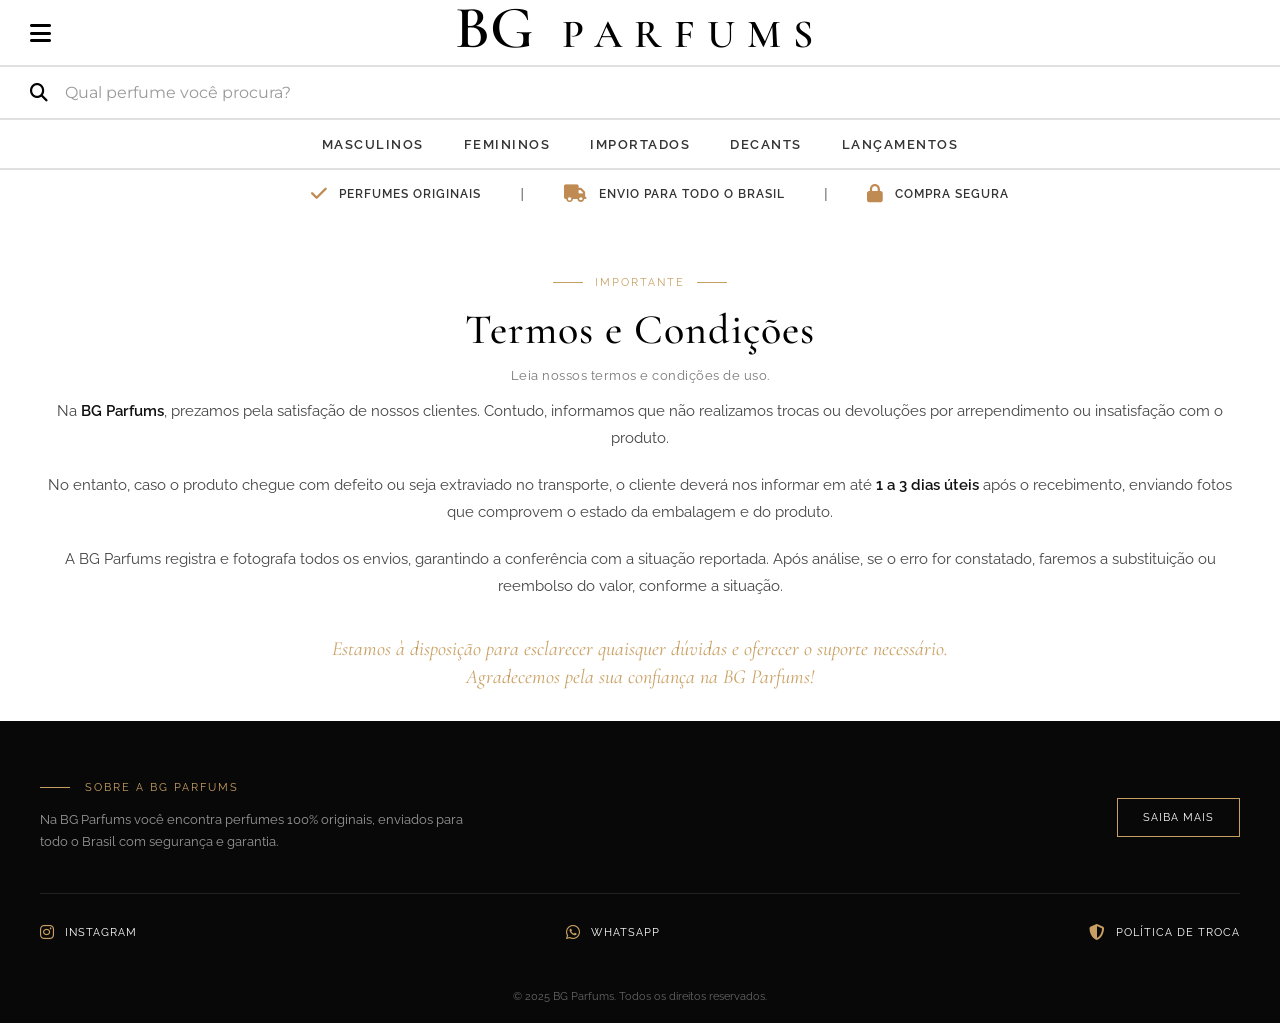
<file: termos.html>
<!DOCTYPE html>
<html lang="pt-br">
<head>
    <meta charset="UTF-8">
    <meta name="viewport" content="width=device-width, initial-scale=1.0">
    <title>Termos e Condições | BG Parfums</title>
    <link rel="stylesheet" href="index.css">
    <link rel="preconnect" href="https://fonts.googleapis.com">
    <link rel="preconnect" href="https://fonts.gstatic.com" crossorigin>
    <link href="https://fonts.googleapis.com/css2?family=Cormorant+Garamond:ital,wght@0,300..700;1,300..700&family=Montserrat:wght@300;400;500;600;700&family=Raleway:wght@300;400;500;600;700&display=swap" rel="stylesheet">
    <link rel="stylesheet" href="https://cdnjs.cloudflare.com/ajax/libs/font-awesome/6.5.0/css/all.min.css">
    <link rel="stylesheet" href="termos.css">

</head>
<body>
    <div class="sticky-wrapper">
        <div class="header">
       <div class="header">
        <a href="index.html" class="logo-link">
            <h1>BG</h1>
            <p class="parfums">PARFUMS</p>
        </a>
        <i class="fa-solid fa-bars btn-menu"></i>
</div>
    </div>

    <div class="search-container">
        <i class="fa fa-search"></i>
        <input type="text" placeholder="Qual perfume você procura?">
    </div>

    <nav class="menu-categorias">
        <ul>
            <li><a href="masculinos.html">MASCULINOS</a></li>
            <li><a href="femininos.html">FEMININOS</a></li>
            <li><a href="importados.html">IMPORTADOS</a></li>
            <li><a href="decants.html">DECANTS</a></li>
            <li><a href="lancamentos.html">LANÇAMENTOS</a></li>
        </ul>
    </nav>

    <div class="faixa-beneficios">
        <div class="beneficio">
            <i class="fa-solid fa-check"></i>
            <span>PERFUMES ORIGINAIS</span>
        </div>
        <span class="separador">|</span>
        <div class="beneficio">
            <i class="fa-solid fa-truck"></i>
            <span>ENVIO PARA TODO O BRASIL</span>
        </div>
        <span class="separador">|</span>
        <div class="beneficio">
            <i class="fa-solid fa-lock"></i>
            <span>COMPRA SEGURA</span>
        </div>
    </div>

    <section class="pagina-titulo">
        <span class="pagina-subtitulo">Importante</span>
        <h2>Termos e Condições</h2>
        <p class="pagina-descricao">Leia nossos termos e condições de uso.</p>
        <p class="termos-uso">
        Na <strong>BG Parfums</strong>, prezamos pela satisfação de nossos clientes. Contudo, informamos que não realizamos trocas ou devoluções por arrependimento ou insatisfação com o produto.
        
        <p class="termos-uso">
        No entanto, caso o produto chegue com defeito ou seja extraviado no transporte, o cliente deverá nos informar em até <strong>1 a 3 dias úteis</strong> após o recebimento, enviando fotos que comprovem o estado da embalagem e do produto.
    </p>  
    
    <p class="termos-uso">
        A BG Parfums registra e fotografa todos os envios, garantindo a conferência com a situação reportada. Após análise, se o erro for constatado, faremos a substituição ou reembolso do valor, conforme a situação.
    </p>  
    
    <p class="termos-destaque">
        Estamos à disposição para esclarecer quaisquer dúvidas e oferecer o suporte necessário.<br>Agradecemos pela sua confiança na BG Parfums!
    </p>
    
    </p>
        
    </section>


    <footer class="rodape-site">
        <div class="rodape-container">
            <div class="rodape-topo">
                <div class="rodape-sobre">
                    <span class="rodape-subtitulo">Sobre a BG Parfums</span>
                    <p>Na BG Parfums você encontra perfumes 100% originais, enviados para todo o Brasil com segurança e garantia.</p>
                </div>
                <div class="rodape-acao">
                    <a href="https://www.instagram.com/bgparfumms/" class="btn-historia" target="_blank">SAIBA MAIS</a>
                </div>
            </div>
            <div class="rodape-links">
                <a href="https://www.instagram.com/bgparfumms/" target="_blank"><i class="fa-brands fa-instagram"></i> Instagram</a>
                <a href="https://wa.me/5518991920044" target="_blank"><i class="fa-brands fa-whatsapp"></i> Whatsapp</a>
                <a href="termos.html" target="_blank"><i class="fa-solid fa-shield-halved"></i> Política de Troca</a>
            </div>
            <div class="rodape-copy">
                <p>&copy; 2025 BG Parfums. Todos os direitos reservados.</p>
            </div>
        </div>
    </footer>

    <button class="btn-topo" aria-label="Voltar ao topo"><i class="fa-solid fa-arrow-up"></i></button>

    <script src="index.js"></script>
    <script src="busca.js"></script>
</body>
</html>
</file>
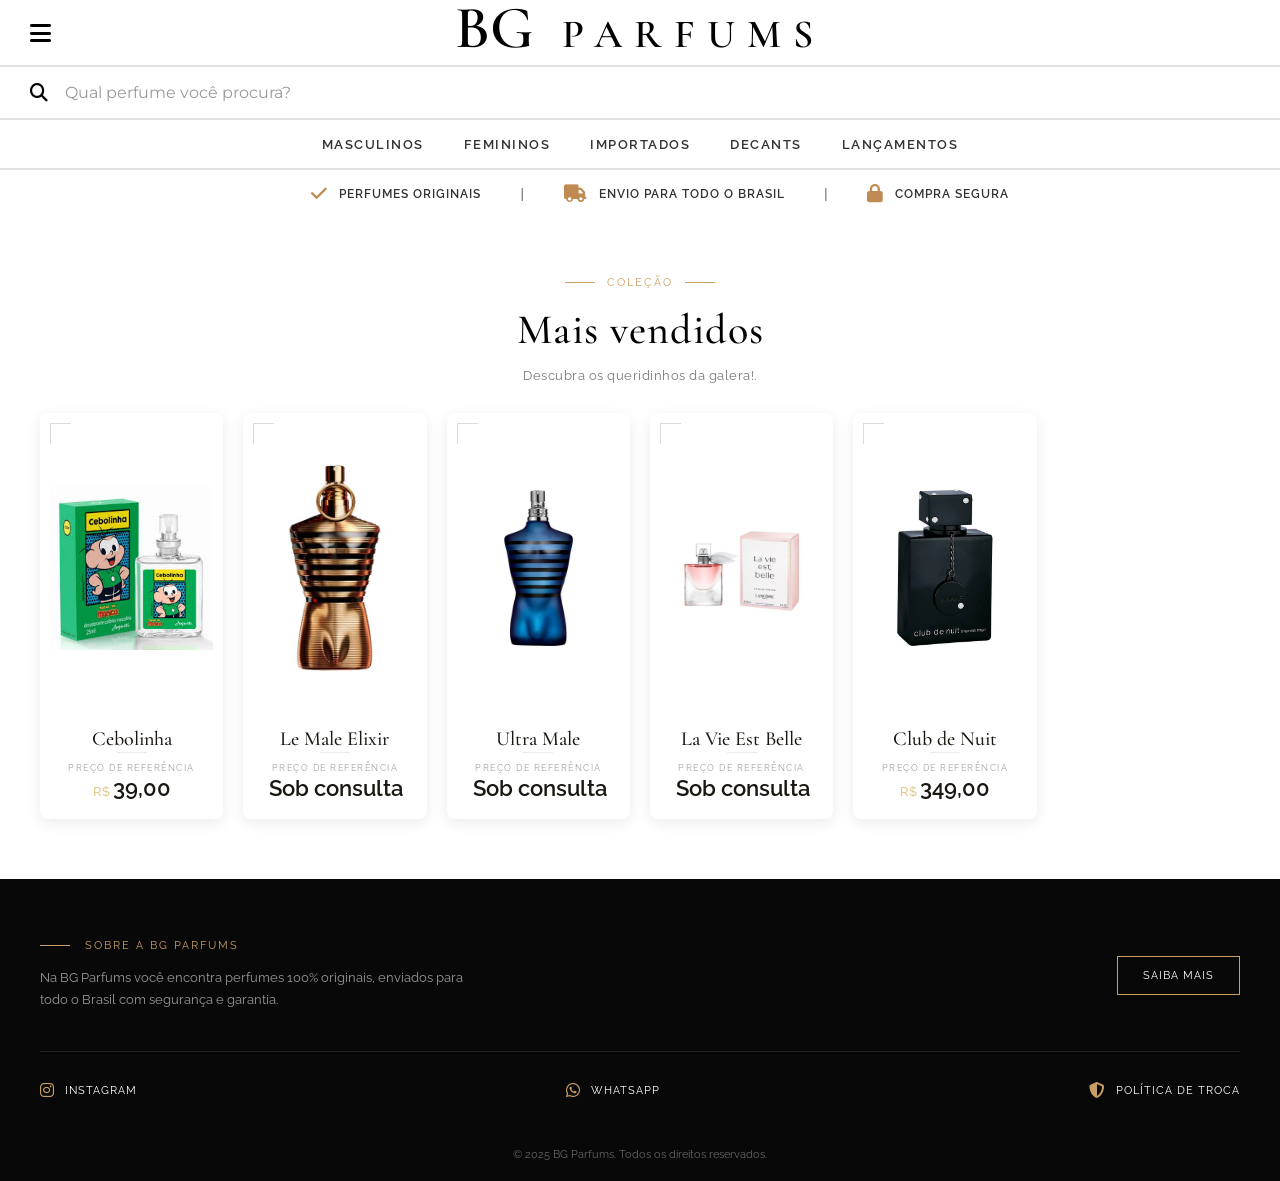
<file: topsellers.html>
<!DOCTYPE html>
<html lang="pt-br">
<head>
    <meta charset="UTF-8">
    <meta name="viewport" content="width=device-width, initial-scale=1.0">
    <title>Mais Vendidos | BG Parfums</title>
    <link rel="stylesheet" href="index.css">
    <link rel="preconnect" href="https://fonts.googleapis.com">
    <link rel="preconnect" href="https://fonts.gstatic.com" crossorigin>
    <link href="https://fonts.googleapis.com/css2?family=Cormorant+Garamond:ital,wght@0,300..700;1,300..700&family=Montserrat:wght@300;400;500;600;700&family=Raleway:wght@300;400;500;600;700&display=swap" rel="stylesheet">
    <link rel="stylesheet" href="https://cdnjs.cloudflare.com/ajax/libs/font-awesome/6.5.0/css/all.min.css">
    <link rel="stylesheet" href="topsellers.css">
</head>
<body>
    <div class="sticky-wrapper">
        <div class="header">
       <div class="header">
        <a href="index.html" class="logo-link">
            <h1>BG</h1>
            <p class="parfums">PARFUMS</p>
        </a>
        <i class="fa-solid fa-bars btn-menu"></i>
</div>
    </div>

    <div class="search-container">
        <i class="fa fa-search"></i>
        <input type="text" placeholder="Qual perfume você procura?">
    </div>

    <nav class="menu-categorias">
        <ul>
            <li><a href="masculinos.html">MASCULINOS</a></li>
            <li><a href="femininos.html">FEMININOS</a></li>
            <li><a href="importados.html">IMPORTADOS</a></li>
            <li><a href="decants.html">DECANTS</a></li>
            <li><a href="lancamentos.html">LANÇAMENTOS</a></li>
        </ul>
    </nav>

    <div class="faixa-beneficios">
        <div class="beneficio">
            <i class="fa-solid fa-check"></i>
            <span>PERFUMES ORIGINAIS</span>
        </div>
        <span class="separador">|</span>
        <div class="beneficio">
            <i class="fa-solid fa-truck"></i>
            <span>ENVIO PARA TODO O BRASIL</span>
        </div>
        <span class="separador">|</span>
        <div class="beneficio">
            <i class="fa-solid fa-lock"></i>
            <span>COMPRA SEGURA</span>
        </div>
    </div>

    <section class="pagina-titulo">
        <span class="pagina-subtitulo">Coleção</span>
        <h2>Mais vendidos</h2>
        <p class="pagina-descricao">Descubra os queridinhos da galera!.</p>
    </section>

    <section class="produtos-grid">
        <!-- Cards gerados a partir da lista de nomes -->
    </section>

    <footer class="rodape-site">
        <div class="rodape-container">
            <div class="rodape-topo">
                <div class="rodape-sobre">
                    <span class="rodape-subtitulo">Sobre a BG Parfums</span>
                    <p>Na BG Parfums você encontra perfumes 100% originais, enviados para todo o Brasil com segurança e garantia.</p>
                </div>
                <div class="rodape-acao">
                    <a href="https://www.instagram.com/bgparfumms/" class="btn-historia" target="_blank">SAIBA MAIS</a>
                </div>
            </div>
            <div class="rodape-links">
                <a href="https://www.instagram.com/bgparfumms/" target="_blank"><i class="fa-brands fa-instagram"></i> Instagram</a>
                <a href="https://wa.me/5518991920044" target="_blank"><i class="fa-brands fa-whatsapp"></i> Whatsapp</a>
                <a href="termos.html" target="_blank"><i class="fa-solid fa-shield-halved"></i> Política de Troca</a>
            </div>
            <div class="rodape-copy">
                <p>&copy; 2025 BG Parfums. Todos os direitos reservados.</p>
            </div>
        </div>
    </footer>

    <button class="btn-topo" aria-label="Voltar ao topo"><i class="fa-solid fa-arrow-up"></i></button>

    <script src="index.js"></script>
    <script src="topsellers.js"></script>
    <script src="busca.js"></script>
</body>
</html>
</file>
<file: index.css>
html, body {
    background-color: white;
    margin: 0;
    padding: 0;
    width: 100%;
    overflow-x: clip;
    display: flex;
    flex-direction: column;
    min-height: 100vh; 
}

.header {
    display: flex;
    justify-content: center;
    align-items: center;
    gap: 35px;
    background-color: white;
    height: 65px;
    transition: height 0.3s ease; 
}

.logo-link {
    display: flex;
    align-items: center;
    gap: 35px; 
    text-decoration: none; 
    color: inherit; 
}

h1 {
    font-family: "Cormorant Garamond", serif;
    font-optical-sizing: auto;
    font-weight: 600;
    font-style: normal;
    font-size: 60px;
    position: relative;
    margin-top: 40px;
    transition: font-size 0.3s ease, margin-top 0.3s ease; 
}

.parfums {
    font-family: "Cormorant Garamond", serif;
    font-optical-sizing: auto;
    font-weight: 600;
    font-style: normal;
    letter-spacing: 0.3em;
    font-size: 40px;
    position: relative;
    margin-top: 43px;
    transition: font-size 0.3s ease, margin-top 0.3s ease; 
}

.btn-menu {
    font-size: 24px;
    color: black;
    cursor: pointer;
    position: absolute;
    left: 30px;
    z-index: 1003;
    -webkit-tap-highlight-color: transparent;
}


.search-container {
    display: flex;
    align-items: center;
    background-color: white;
    border-top: 2px solid #E0E0E0;
    border-bottom: 2px solid #E0E0E0;
    padding: 15px 30px;
    width: 100%;
    box-sizing: border-box;
    font-family: 'Montserrat', sans-serif;
    transition: padding 0.3s ease; 
}

.search-container i {
    color: #000;
    font-size: 18px;
    margin-right: 15px;
}

.search-container input {
    border: none;
    outline: none;
    background: transparent;
    width: 100%;
    font-size: 16px;
    color: #333;
    font-family: 'Montserrat', sans-serif;
}

.search-container input::placeholder {
    color: #999;
}


.menu-categorias {
    background-color: white;
    border-bottom: 2px solid #E0E0E0;
    width: 100%;
}

.menu-categorias ul {
    display: flex;
    justify-content: center;
    align-items: center;
    gap: 200px;
    list-style: none;
    padding: 15px 0;
    margin: 0;
}

.menu-categorias a {
    text-decoration: none;
    color: #333;
    font-family: 'Raleway', sans-serif;
    font-size: 13px;
    font-weight: 600;
    letter-spacing: 1.5px;
    transition: color 0.3s ease;
}

.menu-categorias a:hover {
    color: #888;
}


.faixa-beneficios {
    display: flex;
    justify-content: center;
    align-items: center;
    gap: 160px;
    padding: 15px 0;
    width: 100%;
}

.beneficio {
    display: flex;
    align-items: center;
    gap: 12px;
}

.beneficio span {
    font-family: 'Raleway', sans-serif;
    font-size: 12px;
    font-weight: 600;
    color: #333;
    letter-spacing: 1px;
}

.beneficio i {
    font-size: 18px;
    color: #C08A53;
}

.separador {
    color: #1F150C;
    font-size: 14px;
    font-weight: 300;
}


:root {
    --gold: #d4af37;
    --white: #fff;
    --black-opaque: rgba(0,0,0,0.55);
    --black-strong: rgba(0,0,0,0.75);
    --max-width: 1200px;
}

.hero {
    position: relative;
    width: 100%;
    height: 450px;
    display: flex;
    align-items: center;
    justify-content: flex-start;
    background-image: url('assets/photo-1621814374283-57cc5d0d39c2.avif');
    background-size: cover;
    background-position: 50% 62%;
    color: var(--white);
    overflow: hidden;
    background-repeat: no-repeat;
}

.hero-overlay {
    position: absolute;
    inset: 0;
    background: rgba(0, 0, 0, 0.3);
    z-index: 1;
}

.hero-content {
    position: relative;
    z-index: 2;
    padding-left: 15%;
    display: flex;
    flex-direction: column;
    align-items: center;
}

.brand {
    font-family: 'Cormorant Garamond', serif;
    font-size: 80px;
    font-weight: 400;
    color: white;
    margin: 0;
    line-height: 1;
}

.brand-sub {
    font-family: 'Cormorant Garamond', serif;
    font-size: 24px;
    font-weight: 300;
    color: white;
    letter-spacing: 12px;
    margin: 5px 0 20px 0;
    margin-right: -12px;
}

.divider {
    width: 60px;
    height: 1px;
    background-color: #FF9D23;
    margin-bottom: 25px;
}

.hero-subtitle {
    font-family: 'Raleway', sans-serif;
    font-size: 11px;
    color: white;
    letter-spacing: 3px;
    text-transform: uppercase;
    margin-bottom: 35px;
    font-weight: 600;
}

.hero-content .btn-comprar {
    background-color: #ffffff;
    color: #000000;
    text-decoration: none;
    font-family: 'Raleway', sans-serif;
    font-size: 12px;
    font-weight: 700;
    padding: 15px 40px;
    letter-spacing: 2px;
    text-transform: uppercase;
    transition: background-color 0.3s ease;
}

.hero-content .btn-comprar:hover {
    background-color: #e0e0e0;
}

.categorias-vitrine {
    display: flex;
    flex-wrap: nowrap;
    justify-content: flex-start;
    align-items: flex-start;
    gap: 40px;
    max-width: 1400px;
    margin: 40px auto;
    padding: 0 20px 20px 20px;
    overflow-x: auto;
    font-family: 'Raleway', sans-serif;
    scrollbar-width: thin;
}

.categoria-card {
    display: flex;
    flex-direction: column;
    align-items: center;
    text-decoration: none;
    color: #000;
    width: 220px;
    flex-shrink: 0;
}

.categoria-card:hover .imagem-container {
    box-shadow: 0 12px 26px rgba(0,0,0,0.08);
    transform: translateY(-3px);
}

.imagem-container {
    width: 100%;
    aspect-ratio: 1 / 1;
    overflow: hidden;
    background-color: #ffffff;
    margin-bottom: 15px;
    transition: box-shadow 0.3s ease, transform 0.3s ease;
}

.imagem-container img {
    width: 100%;
    height: 100%;
    object-fit: contain;
    mix-blend-mode: multiply;
    transition: transform 0.5s ease;
}

.categoria-card:hover .imagem-container img {
    transform: scale(1.06);
}

.categoria-titulo {
    font-size: 12px;
    font-weight: 700;
    text-transform: uppercase;
    letter-spacing: 2px;
    margin-bottom: 10px;
    color: #1a1a1a;
    transition: letter-spacing 0.35s ease, color 0.35s ease;
}

.categoria-card:hover .categoria-titulo {
    letter-spacing: 3px;
    color: #c9a063;
}

.card-destaque {
    width: 350px;
    flex-shrink: 0;
    background-color: #050505;
    color: #fff;
    display: flex;
    flex-direction: column;
    justify-content: center;
    align-self: stretch;
}

.destaque-conteudo {
    flex: 1;
    padding: 30px;
    display: flex;
    flex-direction: column;
    align-items: center; 
    justify-content: center; 
    text-align: center; 
}

.destaque-texto .subtitulo {
    font-size: 15px;
    color: #c9a063;
    text-transform: uppercase;
    letter-spacing: 2px;
    display: flex;
    flex-direction: column; 
    align-items: center;
    gap: 8px; 
    margin-bottom: 5px;
}

.destaque-texto .subtitulo::before {
    content: "";
    display: block;
    width: 60px;
    height: 3px;
    background-color: #c9a063;
}

.destaque-texto h2 {
    font-size: 20px;
    font-weight: 400;
    margin: 5px 0 15px 0;
    letter-spacing: 1px;
    font-family: 'Raleway', sans-serif;
}

.destaque-texto p {
    font-size: 12px;
    color: #ccc;
    margin-bottom: 25px;
    line-height: 1.6;
    font-family: 'Raleway', sans-serif;
}

.btn-colecao {
    display: inline-block;
    padding: 10px 20px;
    border: 1px solid #333;
    color: #fff;
    text-decoration: none;
    font-size: 11px;
    text-transform: uppercase;
    letter-spacing: 1px;
    font-family: 'Raleway', sans-serif;
    transition: all 0.3s ease;
}

.btn-colecao:hover {
    background-color: #333;
    border-color: #c9a063;
}

.rodape-site {
    background-color: #080808;
    color: #cccccc;
    font-family: 'Raleway', sans-serif;
    padding: 60px 20px 20px 20px;
    margin-top: auto;
}

.rodape-container {
    max-width: 1200px;
    margin: 0 auto;
}

.rodape-topo {
    display: flex;
    justify-content: space-between;
    align-items: center;
    margin-bottom: 40px;
    gap: 20px;
}

.rodape-sobre {
    max-width: 450px;
}

.rodape-subtitulo {
    font-size: 11px;
    color: #c9a063;
    text-transform: uppercase;
    letter-spacing: 2px;
    display: flex;
    align-items: center;
    gap: 15px;
    margin-bottom: 15px;
}

.rodape-subtitulo::before {
    content: "";
    display: block;
    width: 30px;
    height: 1px;
    background-color: #c9a063;
}

.rodape-sobre p {
    font-size: 13px;
    line-height: 1.7;
    color: #999999;
    margin: 0;
}

.btn-historia {
    display: inline-block;
    padding: 12px 25px;
    border: 1px solid #c9a063;
    color: #ffffff;
    text-decoration: none;
    font-size: 11px;
    text-transform: uppercase;
    letter-spacing: 1px;
    font-family: 'Raleway', sans-serif;
    transition: all 0.3s ease;
}

.btn-historia:hover {
    background-color: #c9a063;
    color: #000000;
}

.rodape-links {
    display: flex;
    justify-content: space-between;
    align-items: center;
    flex-wrap: wrap;
    padding: 30px 0;
    border-top: 1px solid #222222;
    gap: 15px;
}

.rodape-links a {
    color: #ffffff;
    text-decoration: none;
    font-size: 11px;
    text-transform: uppercase;
    letter-spacing: 1px;
    display: flex;
    align-items: center;
    gap: 10px;
    transition: color 0.3s ease;
}

.rodape-links a i {
    color: #c9a063;
    font-size: 16px;
}

.rodape-links a:hover {
    color: #c9a063;
}

.rodape-copy {
    text-align: center;
    padding-top: 20px;
}

.rodape-copy p {
    font-size: 11px;
    color: #666666;
    margin: 0;
}



.header .logo-link {
    display: flex;
    align-items: baseline; 
    justify-content: center;
    gap: 8px; 
    overflow: visible; 
    padding-bottom: 10px;
}


.header .logo-link h1,
.header .logo-link .parfums {
    margin: 0;
    padding: 0;
    line-height: 1;
}


.header .logo-link .key {
    display: inline-block;
    line-height: normal; 
}

.header .logo-link .parfums {
    margin-left: 20px; 
}

@media (max-width: 480px) {
    h1 {
        font-size: 32px;
    }

    .parfums {
        font-size: 20px;
    }

    .search-container {
        padding: 12px 20px;
    }

    .menu-categorias ul {
        display: none;
    }

    .faixa-beneficios {
        display: none;
    }
}

.sticky-wrapper {
    position: sticky;
    top: 0;
    z-index: 1000;
    background-color: #ffffff;
    width: 100%;
    transition: box-shadow 0.3s ease;
}

.sticky-wrapper.scrolled {
    box-shadow: 0 4px 15px rgba(0, 0, 0, 0.08);
}

.menu-overlay {
    display: none;
    position: fixed;
    inset: 0;
    background: rgba(0, 0, 0, 0.45);
    z-index: 999;
    opacity: 0;
    transition: opacity 0.3s ease;
}

.menu-overlay.ativo {
    display: block;
    opacity: 1;
}

body.no-scroll {
    overflow: hidden;
}



.menu-categorias.menu-aberto {
    position: fixed;
    top: 0;
    left: 0;
    width: 240px;
    max-width: 75vw;
    height: 100vh;
    background: white;
    z-index: 1001;
    display: flex;
    align-items: flex-start;
    padding-top: 80px;
    box-shadow: 4px 0 20px rgba(0, 0, 0, 0.15);
    overflow-y: auto;
    animation: slideIn 0.3s ease;
}

.menu-categorias.menu-aberto ul {
    display: flex;
    flex-direction: column;
    gap: 0;
    width: 100%;
    padding: 0;
}

.menu-categorias.menu-aberto ul li a {
    display: block;
    padding: 14px 24px;
    font-size: 12px;
    border-bottom: 1px solid #f0f0f0;
}

@keyframes slideIn {
    from { transform: translateX(-100%); }
    to   { transform: translateX(0); }
}

.menu-categorias a.ativo {
    color: #C08A53;
    border-bottom: 2px solid #C08A53;
    padding-bottom: 2px;
}

.btn-limpar-busca {
    color: #bbb;
    font-size: 16px;
    cursor: pointer;
    opacity: 0;
    pointer-events: none;
    transition: opacity 0.2s ease, color 0.2s ease;
    flex-shrink: 0;
}

.btn-limpar-busca.visivel {
    opacity: 1;
    pointer-events: auto;
}

.btn-limpar-busca:hover {
    color: #666;
}

.marquee-notas {
    background-color: #0D0B08;
    overflow: hidden;
    height: 42px;
    min-height: 42px;
    padding: 0;
    box-sizing: border-box;
    display: flex;
    align-items: center;
    white-space: nowrap;
    border-bottom: 1px solid rgba(201,160,99,0.25);
}

.marquee-trilho {
    display: inline-flex;
    align-items: center;
    height: 100%;
    gap: 48px;
    animation: rolarMarquee 38s linear infinite;
    width: max-content;
}

.marquee-trilho span {
    font-family: 'Raleway', sans-serif;
    font-size: 11px;
    line-height: 1;
    letter-spacing: 2px;
    color: #cbb98a;
    text-transform: uppercase;
    display: inline-flex;
    align-items: center;
    gap: 10px;
}

.marquee-trilho span i {
    font-size: 6px;
    color: #6B1E23;
}

@keyframes rolarMarquee {
    from { transform: translateX(0); }
    to   { transform: translateX(-50%); }
}

@media (prefers-reduced-motion: reduce) {
    .marquee-trilho { animation: none; }
}

.reveal {
    opacity: 0;
    transform: translateY(24px);
    transition: opacity 0.55s ease, transform 0.55s ease;
}

.reveal.visible {
    opacity: 1;
    transform: translateY(0);
}


/* =========================================
   BUSCA DE PRODUTOS
   ========================================= */

.search-container {
    position: relative;
}

.produto-escondido {
    display: none !important;
}

.produto-destaque {
    outline: 2px solid #c9a063;
    outline-offset: 4px;
    animation: pulsarDestaque 1.4s ease;
}

@keyframes pulsarDestaque {
    0%, 100% { outline-color: #c9a063; }
    50% { outline-color: transparent; }
}

.busca-dropdown {
    position: absolute;
    top: 100%;
    left: 0;
    right: 0;
    background: #ffffff;
    border: 1px solid #e0e0e0;
    border-top: none;
    max-height: 320px;
    overflow-y: auto;
    z-index: 1002;
    display: none;
    box-shadow: 0 12px 24px rgba(0, 0, 0, 0.08);
}

.busca-dropdown.visivel {
    display: block;
}

.busca-dropdown-item {
    display: flex;
    justify-content: space-between;
    align-items: center;
    padding: 14px 30px;
    text-decoration: none;
    color: #333;
    font-family: 'Raleway', sans-serif;
    font-size: 13px;
    border-bottom: 1px solid #f2f2f2;
    transition: background-color 0.2s ease;
}

.busca-dropdown-item:hover {
    background-color: #faf8f5;
}

.busca-dropdown-item:last-child {
    border-bottom: none;
}

.busca-dropdown-nome {
    font-weight: 600;
}

.busca-dropdown-categoria {
    font-size: 10px;
    color: #c9a063;
    text-transform: uppercase;
    letter-spacing: 1px;
}

.busca-dropdown-vazio {
    padding: 16px 30px;
    font-family: 'Raleway', sans-serif;
    font-size: 12px;
    color: #999;
}

@media (max-width: 1280px) {
    .categorias-vitrine {
        flex-wrap: wrap; 
        justify-content: center; 
        max-width: 850px; 
        overflow-x: hidden; 
        gap: 35px;
    }

    .menu-categorias ul {
        gap: 40px; 
        flex-wrap: wrap; 
        padding: 15px 20px;
    }

    .faixa-beneficios {
        gap: 40px; 
        flex-wrap: wrap;
        padding: 15px 20px;
    }
}

@media (max-width: 1024px) {
    .menu-categorias ul {
        gap: 80px;
    }

    .menu-categorias ul {
        gap: 30px; 
        flex-wrap: wrap; 
        padding: 15px 20px;
    }

    .faixa-beneficios {
        gap: 20px; 
        flex-wrap: wrap;
        padding: 15px 20px;
    }

    .categorias-vitrine {
        flex-wrap: wrap; 
        justify-content: center; 
        overflow-x: hidden; 
        gap: 30px; 
    }
}

@media (max-width: 768px) {
    .header {
        height: auto;
        padding: 20px 0;
        gap: 15px;
    }

    h1 {
        font-size: 40px;
        margin-top: 0;
    }

    .parfums {
        font-size: 26px;
        margin-top: 0;
        letter-spacing: 0.2em;
    }

    .btn-menu {
        left: 20px;
    }

    .menu-categorias ul {
        gap: 30px;
        flex-wrap: wrap;
        padding: 15px;
    }

    .faixa-beneficios {
        flex-wrap: wrap;
        gap: 20px;
        padding: 10px;
    }

    .separador {
        display: none;
    }
    

    .categorias-vitrine {
        display: grid;
        grid-template-columns: repeat(2, 1fr); 
        gap: 15px; 
        overflow-x: visible; 
        padding: 20px 15px;
        width: 100%;
        box-sizing: border-box;
    }

    .categoria-card {
        width: 100%; 
        flex-shrink: 1; 
    }

    .card-destaque {
        grid-column: span 2;
        width: 100%; 
        max-width: 100%;
        box-sizing: border-box;
    }
}

@media (max-width: 480px) {

 h1 {
        font-size: 32px;
    }

    .parfums {
        font-size: 20px;
    }

    .search-container {
        padding: 12px 20px;
    }

    .menu-categorias ul {
        display: none;
    }

    .faixa-beneficios {
        display: none;
    }

.sticky-wrapper {
    position: sticky;
    top: 0;
    z-index: 1000;
    background-color: #ffffff; 
    width: 100%; 
    transition: box-shadow 0.3s ease;
}

.sticky-wrapper.scrolled {
    box-shadow: 0 4px 15px rgba(0, 0, 0, 0.08);
}

.menu-overlay {
    display: none;
    position: fixed;
    inset: 0;
    background: rgba(0, 0, 0, 0.45);
    z-index: 999;
    opacity: 0;
    transition: opacity 0.3s ease;
}

.menu-overlay.ativo {
    display: block;
    opacity: 1;
}

body.no-scroll {
    overflow: hidden;
    overscroll-behavior: none;
}

/*
 * iOS/Safari: o painel do menu ficava por cima do próprio botão,
 * impedindo o X de receber o toque para fechar.
 */
.menu-categorias.menu-aberto {
    position: fixed;
    top: 0;
    left: 0;
    width: 75%;
    max-width: 300px;
    height: 100dvh;
    min-height: 100vh;
    background: white;
    z-index: 1001;
    display: flex;
    align-items: flex-start;
    padding-top: 80px;
    box-shadow: 4px 0 20px rgba(0, 0, 0, 0.15);
    animation: slideIn 0.3s ease;
    overflow-y: auto;
    -webkit-overflow-scrolling: touch;
}

.menu-categorias.menu-aberto ul {
    display: flex;
    flex-direction: column;
    gap: 0;
    width: 100%;
    padding: 0;
}

.menu-categorias.menu-aberto ul li a {
    display: block;
    padding: 18px 30px;
    font-size: 13px;
    border-bottom: 1px solid #f0f0f0;
}

.btn-menu {
    z-index: 1003;
}

@keyframes slideIn {
    from { transform: translateX(-100%); }
    to   { transform: translateX(0); }
}

.menu-categorias a.ativo {
    color: #C08A53;
    border-bottom: 2px solid #C08A53;
    padding-bottom: 2px;
}


.btn-limpar-busca {
    color: #bbb;
    font-size: 16px;
    cursor: pointer;
    opacity: 0;
    pointer-events: none;
    transition: opacity 0.2s ease, color 0.2s ease;
    flex-shrink: 0;
}

.btn-limpar-busca.visivel {
    opacity: 1;
    pointer-events: auto;
}

.btn-limpar-busca:hover {
    color: #666;
}


.reveal {
    opacity: 0;
    transform: translateY(24px);
    transition: opacity 0.55s ease, transform 0.55s ease;
}

.reveal.visible {
    opacity: 1;
    transform: translateY(0);
}


    .busca-dropdown-item {
        padding: 12px 20px;
    }

}


/* =========================================
   BOTÃO VOLTAR AO TOPO (Para todas as telas)
   ========================================= */
.btn-topo {
    position: fixed;
    bottom: 32px;
    right: 32px;
    width: 44px;
    height: 44px;
    background-color: #080808;
    color: #c9a063;
    border: 1px solid #c9a063;
    cursor: pointer;
    display: flex;
    align-items: center;
    justify-content: center;
    font-size: 14px;
    z-index: 998;
    opacity: 0;
    pointer-events: none;
    transform: translateY(10px);
    transition: opacity 0.3s ease, transform 0.3s ease, background-color 0.3s ease;
}

.btn-topo.visivel {
    opacity: 1;
    pointer-events: auto;
    transform: translateY(0);
}

.btn-topo:hover {
    background-color: #c9a063;
    color: #080808;
}
</file>
<file: decants.css>
.logo-link {
    display: flex;
    align-items: center;
    gap: 35px; 
    text-decoration: none; 
    color: inherit; 
}

.pagina-titulo {
    max-width: 1200px;
    margin: 50px auto 30px auto;
    padding: 0 20px;
    text-align: center;
    font-family: 'Raleway', sans-serif;
}

.pagina-subtitulo {
    font-size: 11px;
    color: #c9a063;
    text-transform: uppercase;
    letter-spacing: 2px;
    display: inline-flex;
    align-items: center;
    gap: 12px;
    margin-bottom: 10px;
}

.pagina-subtitulo::before,
.pagina-subtitulo::after {
    content: "";
    display: block;
    width: 30px;
    height: 1px;
    background-color: #c9a063;
}

.pagina-titulo h2 {
    font-family: 'Cormorant Garamond', serif;
    font-weight: 500;
    font-size: 42px;
    margin: 5px 0 10px 0;
    letter-spacing: 1px;
}

.pagina-descricao {
    font-size: 13px;
    color: #777;
    letter-spacing: 0.5px;
}

.produtos-grid {
    display: grid;
    grid-template-columns: repeat(auto-fill, minmax(180px, 1fr));
    gap: 20px; 
    max-width: 1200px;
    margin: 0 auto 60px auto;
    padding: 0 20px;
    font-family: 'Raleway', sans-serif;
}

.produto-card {
    border: none;
    background-color: #ffffff;
    padding: 15px 10px;
    position: relative;
    border-radius: 8px;
    box-shadow: 0 4px 15px rgba(0, 0, 0, 0.08);
    transition: transform 0.3s ease, box-shadow 0.3s ease;
    display: flex;
    flex-direction: column;
    align-items: center;
    text-align: center;
    text-decoration: none;
    color: #000;
    
}

.produto-imagem {
    width: 100%;
    height: 150px; 
    background-color: transparent;
    border: none;
    display: flex;
    align-items: center;
    justify-content: center;
    margin-bottom: 10px; 
}

.produto-card:hover {
    transform: translateY(-5px); 
    box-shadow: 0 8px 25px rgba(0, 0, 0, 0.12); 
}

.produto-card:hover .produto-imagem {
    border-color: #c9a063;
    box-shadow: 0 5px 15px rgba(0, 0, 0, 0.05);
}

.produto-card-corners::before {
    content: "";
    position: absolute;
    top: 10px;
    left: 10px;
    width: 20px;
    height: 20px;
    border-top: 1px solid #dcdcdc;
    border-left: 1px solid #dcdcdc;
}

.produto-imagem {
    width: 100%;
    height: 280px; 
    background-color: transparent; 
    border: none; 
    display: flex;
    align-items: center;
    justify-content: center;
    margin-bottom: 20px;
}

.produto-imagem img {
    width: 100%;
    height: 100%;
    object-fit: contain;
}

.produto-info-detalhada {
    display: flex;
    flex-direction: column;
    align-items: center;
    gap: 2px;
    width: 100%;
    flex-grow: 1;
}

.produto-brand {
    font-family: 'Raleway', sans-serif;
    font-size: 9px;
    text-transform: uppercase;
    letter-spacing: 2px;
    color: #999;
    margin-bottom: 3px;
}

.produto-name-large {
    font-family: 'Cormorant Garamond', serif;
    font-size: 20px; 
    font-weight: 500;
    margin: 0;
    line-height: 1.1;
    color: #1a1712;
}

.produto-details-italic {
    font-family: 'Cormorant Garamond', serif; 
    font-style: italic;
    font-size: 14px;
    color: #777;
    margin-top: 4px;
}

.produto-divider {
    border: none;
    border-top: 1px solid #eaeaea;
    width: 30px;
    margin-top: auto;
}

.produto-price-label {
    font-family: 'Raleway', sans-serif;
    font-size: 9px;
    text-transform: uppercase;
    letter-spacing: 1.5px;
    color: #a0a0a0;
    margin-bottom: 2px;
}

.produto-price-new {
    display: flex;
    align-items: flex-end;
    gap: 3px;
    margin-bottom: 5px; 
}

.produto-currency {
    font-family: 'Raleway', sans-serif;
    font-size: 13px;
    font-weight: 500;
    color: #e5c98d; 
}

.produto-price-value {
    font-family: 'Raleway', sans-serif;
    font-size: 22px; 
    font-weight: 600;
    color: #1a1712;
    line-height: 1;
}

.produto-btn-texto {
    font-family: 'Raleway', sans-serif;
    text-transform: uppercase;
    font-size: 10px;
    letter-spacing: 1.5px;
    color: #000;
    font-weight: 600;
    width: 100%;
    border: 1px solid #000;
    padding: 12px 0;
    text-align: center;
    margin-top: auto; /* Empurra o botão para o final do card */
    box-sizing: border-box;
}

.produto-btn-texto:hover {
    background-color: #000;
    color: #fff;
    transition: 0.3s ease;
}

.placeholder-icone {
    font-size: 28px;
    color: #ccc;
}

.produto-nome {
    font-size: 12px;
    font-weight: 600;
    text-transform: uppercase;
    letter-spacing: 1.5px;
    text-underline-offset: 5px;
}

.produto-card:hover .produto-nome {
    text-decoration: underline;
    text-decoration-color: #c9a063;
    text-decoration-thickness: 1.5px;
}

.produto-obs {
    font-size: 10px;
    color: #999;
    margin-top: 4px;
    font-style: italic;
}




/* --- RESPONSIVIDADE (MEDIA QUERIES) --- */

/* Telas médias (Tablets na horizontal e Laptops pequenos) */
@media (max-width: 1024px) {
    .produtos-grid {
        grid-template-columns: repeat(auto-fill, minmax(160px, 1fr));
        gap: 15px;
    }
}

/* Telas pequenas (Tablets na vertical e Celulares grandes) */
@media (max-width: 768px) {
    .pagina-titulo h2 {
        font-size: 32px;
    }
    .produtos-grid {
        /* Força 2 colunas cravadas em telas menores */
        grid-template-columns: repeat(2, 1fr);
        gap: 12px;
        padding: 0 15px;
    }
    .produto-imagem {
        height: 130px; /* Reduz a imagem para caber melhor em 2 colunas */
    }
    .produto-name-large {
        font-size: 18px; /* Reduz a fonte do título */
    }
    .produto-price-value {
        font-size: 18px; /* Reduz a fonte do preço */
    }
}

/* Telas muito pequenas (Celulares menores) */
@media (max-width: 400px) {
    .produtos-grid {
        gap: 8px;
        padding: 0 10px;
    }
    .produto-imagem {
        height: 110px; /* Imagem ainda menor para não esticar o card */
    }
    .produto-card {
        padding: 12px 8px; /* Reduz o respiro interno do card */
    }
    .produto-name-large {
        font-size: 16px;
    }
    .produto-price-value {
        font-size: 16px;
    }
}
</file>
<file: masculinosadittion.css>
.logo-link {
    display: flex;
    align-items: center;
    gap: 35px; 
    text-decoration: none; 
    color: inherit; 
}

.pagina-titulo {
    max-width: 1200px;
    margin: 50px auto 30px auto;
    padding: 0 20px;
    text-align: center;
    font-family: 'Raleway', sans-serif;
}

.pagina-subtitulo {
    font-size: 11px;
    color: #c9a063;
    text-transform: uppercase;
    letter-spacing: 2px;
    display: inline-flex;
    align-items: center;
    gap: 12px;
    margin-bottom: 10px;
}

.pagina-subtitulo::before,
.pagina-subtitulo::after {
    content: "";
    display: block;
    width: 30px;
    height: 1px;
    background-color: #c9a063;
}

.pagina-titulo h2 {
    font-family: 'Cormorant Garamond', serif;
    font-weight: 500;
    font-size: 42px;
    margin: 5px 0 10px 0;
    letter-spacing: 1px;
}

.pagina-descricao {
    font-size: 13px;
    color: #777;
    letter-spacing: 0.5px;
}

.produtos-grid {
    display: grid;
    grid-template-columns: repeat(auto-fill, minmax(180px, 1fr));
    gap: 20px; 
    max-width: 1200px;
    margin: 0 auto 60px auto;
    padding: 0 20px;
    font-family: 'Raleway', sans-serif;
}

.produto-card {
    border: none;
    background-color: #ffffff;
    padding: 15px 10px;
    position: relative;
    border-radius: 8px;
    box-shadow: 0 4px 15px rgba(0, 0, 0, 0.08);
    transition: transform 0.3s ease, box-shadow 0.3s ease;
    display: flex;
    flex-direction: column;
    align-items: center;
    text-align: center;
    text-decoration: none;
    color: #000;
    
}

.produto-imagem {
    width: 100%;
    height: 150px; 
    background-color: transparent;
    border: none;
    display: flex;
    align-items: center;
    justify-content: center;
    margin-bottom: 10px; 
}

.produto-card:hover {
    transform: translateY(-5px); 
    box-shadow: 0 8px 25px rgba(0, 0, 0, 0.12); 
}

.produto-card:hover .produto-imagem {
    border-color: #c9a063;
    box-shadow: 0 5px 15px rgba(0, 0, 0, 0.05);
}

.produto-card-corners::before {
    content: "";
    position: absolute;
    top: 10px;
    left: 10px;
    width: 20px;
    height: 20px;
    border-top: 1px solid #dcdcdc;
    border-left: 1px solid #dcdcdc;
}

.produto-imagem {
    width: 100%;
    height: 280px; 
    background-color: transparent; 
    border: none; 
    display: flex;
    align-items: center;
    justify-content: center;
    margin-bottom: 20px;
}

.produto-imagem img {
    width: 100%;
    height: 100%;
    object-fit: contain;
}

.produto-info-detalhada {
    display: flex;
    flex-direction: column;
    align-items: center;
    gap: 2px;
    width: 100%;
    flex-grow: 1;
}

.produto-brand {
    font-family: 'Raleway', sans-serif;
    font-size: 9px;
    text-transform: uppercase;
    letter-spacing: 2px;
    color: #999;
    margin-bottom: 3px;
}

.produto-name-large {
    font-family: 'Cormorant Garamond', serif;
    font-size: 20px; 
    font-weight: 500;
    margin: 0;
    line-height: 1.1;
    color: #1a1712;
}

.produto-details-italic {
    font-family: 'Cormorant Garamond', serif; 
    font-style: italic;
    font-size: 14px;
    color: #777;
    margin-top: 4px;
}

.produto-divider {
    border: none;
    border-top: 1px solid #eaeaea;
    width: 30px;
    margin-top: auto;
}

.produto-price-label {
    font-family: 'Raleway', sans-serif;
    font-size: 9px;
    text-transform: uppercase;
    letter-spacing: 1.5px;
    color: #a0a0a0;
    margin-bottom: 2px;
}

.produto-price-new {
    display: flex;
    align-items: flex-end;
    gap: 3px;
    margin-bottom: 5px; 
}

.produto-currency {
    font-family: 'Raleway', sans-serif;
    font-size: 13px;
    font-weight: 500;
    color: #e5c98d; 
}

.produto-price-value {
    font-family: 'Raleway', sans-serif;
    font-size: 22px; 
    font-weight: 600;
    color: #1a1712;
    line-height: 1;
}

.produto-btn-texto {
    font-family: 'Raleway', sans-serif;
    text-transform: uppercase;
    font-size: 10px;
    letter-spacing: 1.5px;
    color: #000;
    font-weight: 600;
    width: 100%;
    border: 1px solid #000;
    padding: 12px 0;
    text-align: center;
    margin-top: auto; /* Empurra o botão para o final do card */
    box-sizing: border-box;
}

.produto-btn-texto:hover {
    background-color: #000;
    color: #fff;
    transition: 0.3s ease;
}

.placeholder-icone {
    font-size: 28px;
    color: #ccc;
}

.produto-nome {
    font-size: 12px;
    font-weight: 600;
    text-transform: uppercase;
    letter-spacing: 1.5px;
    text-underline-offset: 5px;
}

.produto-card:hover .produto-nome {
    text-decoration: underline;
    text-decoration-color: #c9a063;
    text-decoration-thickness: 1.5px;
}

.produto-obs {
    font-size: 10px;
    color: #999;
    margin-top: 4px;
    font-style: italic;
}




/* --- RESPONSIVIDADE (MEDIA QUERIES) --- */

/* Telas médias (Tablets na horizontal e Laptops pequenos) */
@media (max-width: 1024px) {
    .produtos-grid {
        grid-template-columns: repeat(auto-fill, minmax(160px, 1fr));
        gap: 15px;
    }
}

/* Telas pequenas (Tablets na vertical e Celulares grandes) */
@media (max-width: 768px) {
    .pagina-titulo h2 {
        font-size: 32px;
    }
    .produtos-grid {
        /* Força 2 colunas cravadas em telas menores */
        grid-template-columns: repeat(2, 1fr);
        gap: 12px;
        padding: 0 15px;
    }
    .produto-imagem {
        height: 130px; /* Reduz a imagem para caber melhor em 2 colunas */
    }
    .produto-name-large {
        font-size: 18px; /* Reduz a fonte do título */
    }
    .produto-price-value {
        font-size: 18px; /* Reduz a fonte do preço */
    }
}

/* Telas muito pequenas (Celulares menores) */
@media (max-width: 400px) {
    .produtos-grid {
        gap: 8px;
        padding: 0 10px;
    }
    .produto-imagem {
        height: 110px; /* Imagem ainda menor para não esticar o card */
    }
    .produto-card {
        padding: 12px 8px; /* Reduz o respiro interno do card */
    }
    .produto-name-large {
        font-size: 16px;
    }
    .produto-price-value {
        font-size: 16px;
    }
}
</file>
<file: femininos.css>
.logo-link {
    display: flex;
    align-items: center;
    gap: 35px; 
    text-decoration: none; 
    color: inherit; 
}

.pagina-titulo {
    max-width: 1200px;
    margin: 50px auto 30px auto;
    padding: 0 20px;
    text-align: center;
    font-family: 'Raleway', sans-serif;
}

.pagina-subtitulo {
    font-size: 11px;
    color: #c9a063;
    text-transform: uppercase;
    letter-spacing: 2px;
    display: inline-flex;
    align-items: center;
    gap: 12px;
    margin-bottom: 10px;
}

.pagina-subtitulo::before,
.pagina-subtitulo::after {
    content: "";
    display: block;
    width: 30px;
    height: 1px;
    background-color: #c9a063;
}

.pagina-titulo h2 {
    font-family: 'Cormorant Garamond', serif;
    font-weight: 500;
    font-size: 42px;
    margin: 5px 0 10px 0;
    letter-spacing: 1px;
}

.pagina-descricao {
    font-size: 13px;
    color: #777;
    letter-spacing: 0.5px;
}

.produtos-grid {
    display: grid;
    grid-template-columns: repeat(auto-fill, minmax(180px, 1fr));
    gap: 20px; 
    max-width: 1200px;
    margin: 0 auto 60px auto;
    padding: 0 20px;
    font-family: 'Raleway', sans-serif;
}

.produto-card {
    border: none;
    background-color: #ffffff;
    padding: 15px 10px;
    position: relative;
    border-radius: 8px;
    box-shadow: 0 4px 15px rgba(0, 0, 0, 0.08);
    transition: transform 0.3s ease, box-shadow 0.3s ease;
    display: flex;
    flex-direction: column;
    align-items: center;
    text-align: center;
    text-decoration: none;
    color: #000;
    
}

.produto-imagem {
    width: 100%;
    height: 150px; 
    background-color: transparent;
    border: none;
    display: flex;
    align-items: center;
    justify-content: center;
    margin-bottom: 10px; 
}

.produto-card:hover {
    transform: translateY(-5px); 
    box-shadow: 0 8px 25px rgba(0, 0, 0, 0.12); 
}

.produto-card:hover .produto-imagem {
    border-color: #c9a063;
    box-shadow: 0 5px 15px rgba(0, 0, 0, 0.05);
}

.produto-card-corners::before {
    content: "";
    position: absolute;
    top: 10px;
    left: 10px;
    width: 20px;
    height: 20px;
    border-top: 1px solid #dcdcdc;
    border-left: 1px solid #dcdcdc;
}

.produto-imagem {
    width: 100%;
    height: 280px; 
    background-color: transparent; 
    border: none; 
    display: flex;
    align-items: center;
    justify-content: center;
    margin-bottom: 20px;
}

.produto-imagem img {
    width: 100%;
    height: 100%;
    object-fit: contain;
}

.produto-info-detalhada {
    display: flex;
    flex-direction: column;
    align-items: center;
    gap: 2px;
    width: 100%;
    flex-grow: 1;
}

.produto-brand {
    font-family: 'Raleway', sans-serif;
    font-size: 9px;
    text-transform: uppercase;
    letter-spacing: 2px;
    color: #999;
    margin-bottom: 3px;
}

.produto-name-large {
    font-family: 'Cormorant Garamond', serif;
    font-size: 20px; 
    font-weight: 500;
    margin: 0;
    line-height: 1.1;
    color: #1a1712;
}

.produto-details-italic {
    font-family: 'Cormorant Garamond', serif; 
    font-style: italic;
    font-size: 14px;
    color: #777;
    margin-top: 4px;
}

.produto-divider {
    border: none;
    border-top: 1px solid #eaeaea;
    width: 30px;
    margin-top: auto;
}

.produto-price-label {
    font-family: 'Raleway', sans-serif;
    font-size: 9px;
    text-transform: uppercase;
    letter-spacing: 1.5px;
    color: #a0a0a0;
    margin-bottom: 2px;
}

.produto-price-new {
    display: flex;
    align-items: flex-end;
    gap: 3px;
    margin-bottom: 5px; 
}

.produto-currency {
    font-family: 'Raleway', sans-serif;
    font-size: 13px;
    font-weight: 500;
    color: #e5c98d; 
}

.produto-price-value {
    font-family: 'Raleway', sans-serif;
    font-size: 22px; 
    font-weight: 600;
    color: #1a1712;
    line-height: 1;
}

.produto-btn-texto {
    font-family: 'Raleway', sans-serif;
    text-transform: uppercase;
    font-size: 10px;
    letter-spacing: 1.5px;
    color: #000;
    font-weight: 600;
    width: 100%;
    border: 1px solid #000;
    padding: 12px 0;
    text-align: center;
    margin-top: auto; /* Empurra o botão para o final do card */
    box-sizing: border-box;
}

.produto-btn-texto:hover {
    background-color: #000;
    color: #fff;
    transition: 0.3s ease;
}

.placeholder-icone {
    font-size: 28px;
    color: #ccc;
}

.produto-nome {
    font-size: 12px;
    font-weight: 600;
    text-transform: uppercase;
    letter-spacing: 1.5px;
    text-underline-offset: 5px;
}

.produto-card:hover .produto-nome {
    text-decoration: underline;
    text-decoration-color: #c9a063;
    text-decoration-thickness: 1.5px;
}

.produto-obs {
    font-size: 10px;
    color: #999;
    margin-top: 4px;
    font-style: italic;
}




/* --- RESPONSIVIDADE (MEDIA QUERIES) --- */

/* Telas médias (Tablets na horizontal e Laptops pequenos) */
@media (max-width: 1024px) {
    .produtos-grid {
        grid-template-columns: repeat(auto-fill, minmax(160px, 1fr));
        gap: 15px;
    }
}

/* Telas pequenas (Tablets na vertical e Celulares grandes) */
@media (max-width: 768px) {
    .pagina-titulo h2 {
        font-size: 32px;
    }
    .produtos-grid {
        /* Força 2 colunas cravadas em telas menores */
        grid-template-columns: repeat(2, 1fr);
        gap: 12px;
        padding: 0 15px;
    }
    .produto-imagem {
        height: 130px; /* Reduz a imagem para caber melhor em 2 colunas */
    }
    .produto-name-large {
        font-size: 18px; /* Reduz a fonte do título */
    }
    .produto-price-value {
        font-size: 18px; /* Reduz a fonte do preço */
    }
}

/* Telas muito pequenas (Celulares menores) */
@media (max-width: 400px) {
    .produtos-grid {
        gap: 8px;
        padding: 0 10px;
    }
    .produto-imagem {
        height: 110px; /* Imagem ainda menor para não esticar o card */
    }
    .produto-card {
        padding: 12px 8px; /* Reduz o respiro interno do card */
    }
    .produto-name-large {
        font-size: 16px;
    }
    .produto-price-value {
        font-size: 16px;
    }
}
</file>
<file: importados.css>
.logo-link {
    display: flex;
    align-items: center;
    gap: 35px; 
    text-decoration: none; 
    color: inherit; 
}

.pagina-titulo {
    max-width: 1200px;
    margin: 50px auto 30px auto;
    padding: 0 20px;
    text-align: center;
    font-family: 'Raleway', sans-serif;
}

.pagina-subtitulo {
    font-size: 11px;
    color: #c9a063;
    text-transform: uppercase;
    letter-spacing: 2px;
    display: inline-flex;
    align-items: center;
    gap: 12px;
    margin-bottom: 10px;
}

.pagina-subtitulo::before,
.pagina-subtitulo::after {
    content: "";
    display: block;
    width: 30px;
    height: 1px;
    background-color: #c9a063;
}

.pagina-titulo h2 {
    font-family: 'Cormorant Garamond', serif;
    font-weight: 500;
    font-size: 42px;
    margin: 5px 0 10px 0;
    letter-spacing: 1px;
}

.pagina-descricao {
    font-size: 13px;
    color: #777;
    letter-spacing: 0.5px;
}

.produtos-grid {
    display: grid;
    grid-template-columns: repeat(auto-fill, minmax(180px, 1fr));
    gap: 20px; 
    max-width: 1200px;
    margin: 0 auto 60px auto;
    padding: 0 20px;
    font-family: 'Raleway', sans-serif;
}

.produto-card {
    border: none;
    background-color: #ffffff;
    padding: 15px 10px;
    position: relative;
    border-radius: 8px;
    box-shadow: 0 4px 15px rgba(0, 0, 0, 0.08);
    transition: transform 0.3s ease, box-shadow 0.3s ease;
    display: flex;
    flex-direction: column;
    align-items: center;
    text-align: center;
    text-decoration: none;
    color: #000;
    
}

.produto-imagem {
    width: 100%;
    height: 150px; 
    background-color: transparent;
    border: none;
    display: flex;
    align-items: center;
    justify-content: center;
    margin-bottom: 10px; 
}

.produto-card:hover {
    transform: translateY(-5px); 
    box-shadow: 0 8px 25px rgba(0, 0, 0, 0.12); 
}

.produto-card:hover .produto-imagem {
    border-color: #c9a063;
    box-shadow: 0 5px 15px rgba(0, 0, 0, 0.05);
}

.produto-card-corners::before {
    content: "";
    position: absolute;
    top: 10px;
    left: 10px;
    width: 20px;
    height: 20px;
    border-top: 1px solid #dcdcdc;
    border-left: 1px solid #dcdcdc;
}

.produto-imagem {
    width: 100%;
    height: 280px; 
    background-color: transparent; 
    border: none; 
    display: flex;
    align-items: center;
    justify-content: center;
    margin-bottom: 20px;
}

.produto-imagem img {
    width: 100%;
    height: 100%;
    object-fit: contain;
}

.produto-info-detalhada {
    display: flex;
    flex-direction: column;
    align-items: center;
    gap: 2px;
    width: 100%;
    flex-grow: 1;
}

.produto-brand {
    font-family: 'Raleway', sans-serif;
    font-size: 9px;
    text-transform: uppercase;
    letter-spacing: 2px;
    color: #999;
    margin-bottom: 3px;
}

.produto-name-large {
    font-family: 'Cormorant Garamond', serif;
    font-size: 20px; 
    font-weight: 500;
    margin: 0;
    line-height: 1.1;
    color: #1a1712;
}

.produto-details-italic {
    font-family: 'Cormorant Garamond', serif; 
    font-style: italic;
    font-size: 14px;
    color: #777;
    margin-top: 4px;
}

.produto-divider {
    border: none;
    border-top: 1px solid #eaeaea;
    width: 30px;
    margin-top: auto;
}

.produto-price-label {
    font-family: 'Raleway', sans-serif;
    font-size: 9px;
    text-transform: uppercase;
    letter-spacing: 1.5px;
    color: #a0a0a0;
    margin-bottom: 2px;
}

.produto-price-new {
    display: flex;
    align-items: flex-end;
    gap: 3px;
    margin-bottom: 5px; 
}

.produto-currency {
    font-family: 'Raleway', sans-serif;
    font-size: 13px;
    font-weight: 500;
    color: #e5c98d; 
}

.produto-price-value {
    font-family: 'Raleway', sans-serif;
    font-size: 22px; 
    font-weight: 600;
    color: #1a1712;
    line-height: 1;
}

.produto-btn-texto {
    font-family: 'Raleway', sans-serif;
    text-transform: uppercase;
    font-size: 10px;
    letter-spacing: 1.5px;
    color: #000;
    font-weight: 600;
    width: 100%;
    border: 1px solid #000;
    padding: 12px 0;
    text-align: center;
    margin-top: auto; /* Empurra o botão para o final do card */
    box-sizing: border-box;
}

.produto-btn-texto:hover {
    background-color: #000;
    color: #fff;
    transition: 0.3s ease;
}

.placeholder-icone {
    font-size: 28px;
    color: #ccc;
}

.produto-nome {
    font-size: 12px;
    font-weight: 600;
    text-transform: uppercase;
    letter-spacing: 1.5px;
    text-underline-offset: 5px;
}

.produto-card:hover .produto-nome {
    text-decoration: underline;
    text-decoration-color: #c9a063;
    text-decoration-thickness: 1.5px;
}

.produto-obs {
    font-size: 10px;
    color: #999;
    margin-top: 4px;
    font-style: italic;
}




/* --- RESPONSIVIDADE (MEDIA QUERIES) --- */

/* Telas médias (Tablets na horizontal e Laptops pequenos) */
@media (max-width: 1024px) {
    .produtos-grid {
        grid-template-columns: repeat(auto-fill, minmax(160px, 1fr));
        gap: 15px;
    }
}

/* Telas pequenas (Tablets na vertical e Celulares grandes) */
@media (max-width: 768px) {
    .pagina-titulo h2 {
        font-size: 32px;
    }
    .produtos-grid {
        /* Força 2 colunas cravadas em telas menores */
        grid-template-columns: repeat(2, 1fr);
        gap: 12px;
        padding: 0 15px;
    }
    .produto-imagem {
        height: 130px; /* Reduz a imagem para caber melhor em 2 colunas */
    }
    .produto-name-large {
        font-size: 18px; /* Reduz a fonte do título */
    }
    .produto-price-value {
        font-size: 18px; /* Reduz a fonte do preço */
    }
}

/* Telas muito pequenas (Celulares menores) */
@media (max-width: 400px) {
    .produtos-grid {
        gap: 8px;
        padding: 0 10px;
    }
    .produto-imagem {
        height: 110px; /* Imagem ainda menor para não esticar o card */
    }
    .produto-card {
        padding: 12px 8px; /* Reduz o respiro interno do card */
    }
    .produto-name-large {
        font-size: 16px;
    }
    .produto-price-value {
        font-size: 16px;
    }
}
</file>
<file: lancamentos.css>
.logo-link {
    display: flex;
    align-items: center;
    gap: 35px; 
    text-decoration: none; 
    color: inherit; 
}

.pagina-titulo {
    max-width: 1200px;
    margin: 50px auto 30px auto;
    padding: 0 20px;
    text-align: center;
    font-family: 'Raleway', sans-serif;
}

.pagina-subtitulo {
    font-size: 11px;
    color: #c9a063;
    text-transform: uppercase;
    letter-spacing: 2px;
    display: inline-flex;
    align-items: center;
    gap: 12px;
    margin-bottom: 10px;
}

.pagina-subtitulo::before,
.pagina-subtitulo::after {
    content: "";
    display: block;
    width: 30px;
    height: 1px;
    background-color: #c9a063;
}

.pagina-titulo h2 {
    font-family: 'Cormorant Garamond', serif;
    font-weight: 500;
    font-size: 42px;
    margin: 5px 0 10px 0;
    letter-spacing: 1px;
}

.pagina-descricao {
    font-size: 13px;
    color: #777;
    letter-spacing: 0.5px;
}

.produtos-grid {
    display: grid;
    grid-template-columns: repeat(auto-fill, minmax(180px, 1fr));
    gap: 20px; 
    max-width: 1200px;
    margin: 0 auto 60px auto;
    padding: 0 20px;
    font-family: 'Raleway', sans-serif;
}

.produto-card {
    border: none;
    background-color: #ffffff;
    padding: 15px 10px;
    position: relative;
    border-radius: 8px;
    box-shadow: 0 4px 15px rgba(0, 0, 0, 0.08);
    transition: transform 0.3s ease, box-shadow 0.3s ease;
    display: flex;
    flex-direction: column;
    align-items: center;
    text-align: center;
    text-decoration: none;
    color: #000;
    
}

.produto-imagem {
    width: 100%;
    height: 150px; 
    background-color: transparent;
    border: none;
    display: flex;
    align-items: center;
    justify-content: center;
    margin-bottom: 10px; 
}

.produto-card:hover {
    transform: translateY(-5px); 
    box-shadow: 0 8px 25px rgba(0, 0, 0, 0.12); 
}

.produto-card:hover .produto-imagem {
    border-color: #c9a063;
    box-shadow: 0 5px 15px rgba(0, 0, 0, 0.05);
}

.produto-card-corners::before {
    content: "";
    position: absolute;
    top: 10px;
    left: 10px;
    width: 20px;
    height: 20px;
    border-top: 1px solid #dcdcdc;
    border-left: 1px solid #dcdcdc;
}

.produto-imagem {
    width: 100%;
    height: 280px; 
    background-color: transparent; 
    border: none; 
    display: flex;
    align-items: center;
    justify-content: center;
    margin-bottom: 20px;
}

.produto-imagem img {
    width: 100%;
    height: 100%;
    object-fit: contain;
}

.produto-info-detalhada {
    display: flex;
    flex-direction: column;
    align-items: center;
    gap: 2px;
    width: 100%;
    flex-grow: 1;
}

.produto-brand {
    font-family: 'Raleway', sans-serif;
    font-size: 9px;
    text-transform: uppercase;
    letter-spacing: 2px;
    color: #999;
    margin-bottom: 3px;
}

.produto-name-large {
    font-family: 'Cormorant Garamond', serif;
    font-size: 20px; 
    font-weight: 500;
    margin: 0;
    line-height: 1.1;
    color: #1a1712;
}

.produto-details-italic {
    font-family: 'Cormorant Garamond', serif; 
    font-style: italic;
    font-size: 14px;
    color: #777;
    margin-top: 4px;
}

.produto-divider {
    border: none;
    border-top: 1px solid #eaeaea;
    width: 30px;
    margin-top: auto;
}

.produto-price-label {
    font-family: 'Raleway', sans-serif;
    font-size: 9px;
    text-transform: uppercase;
    letter-spacing: 1.5px;
    color: #a0a0a0;
    margin-bottom: 2px;
}

.produto-price-new {
    display: flex;
    align-items: flex-end;
    gap: 3px;
    margin-bottom: 5px; 
}

.produto-currency {
    font-family: 'Raleway', sans-serif;
    font-size: 13px;
    font-weight: 500;
    color: #e5c98d; 
}

.produto-price-value {
    font-family: 'Raleway', sans-serif;
    font-size: 22px; 
    font-weight: 600;
    color: #1a1712;
    line-height: 1;
}

.produto-btn-texto {
    font-family: 'Raleway', sans-serif;
    text-transform: uppercase;
    font-size: 10px;
    letter-spacing: 1.5px;
    color: #000;
    font-weight: 600;
    width: 100%;
    border: 1px solid #000;
    padding: 12px 0;
    text-align: center;
    margin-top: auto; /* Empurra o botão para o final do card */
    box-sizing: border-box;
}

.produto-btn-texto:hover {
    background-color: #000;
    color: #fff;
    transition: 0.3s ease;
}

.placeholder-icone {
    font-size: 28px;
    color: #ccc;
}

.produto-nome {
    font-size: 12px;
    font-weight: 600;
    text-transform: uppercase;
    letter-spacing: 1.5px;
    text-underline-offset: 5px;
}

.produto-card:hover .produto-nome {
    text-decoration: underline;
    text-decoration-color: #c9a063;
    text-decoration-thickness: 1.5px;
}

.produto-obs {
    font-size: 10px;
    color: #999;
    margin-top: 4px;
    font-style: italic;
}




/* --- RESPONSIVIDADE (MEDIA QUERIES) --- */

/* Telas médias (Tablets na horizontal e Laptops pequenos) */
@media (max-width: 1024px) {
    .produtos-grid {
        grid-template-columns: repeat(auto-fill, minmax(160px, 1fr));
        gap: 15px;
    }
}

/* Telas pequenas (Tablets na vertical e Celulares grandes) */
@media (max-width: 768px) {
    .pagina-titulo h2 {
        font-size: 32px;
    }
    .produtos-grid {
        /* Força 2 colunas cravadas em telas menores */
        grid-template-columns: repeat(2, 1fr);
        gap: 12px;
        padding: 0 15px;
    }
    .produto-imagem {
        height: 130px; /* Reduz a imagem para caber melhor em 2 colunas */
    }
    .produto-name-large {
        font-size: 18px; /* Reduz a fonte do título */
    }
    .produto-price-value {
        font-size: 18px; /* Reduz a fonte do preço */
    }
}

/* Telas muito pequenas (Celulares menores) */
@media (max-width: 400px) {
    .produtos-grid {
        gap: 8px;
        padding: 0 10px;
    }
    .produto-imagem {
        height: 110px; /* Imagem ainda menor para não esticar o card */
    }
    .produto-card {
        padding: 12px 8px; /* Reduz o respiro interno do card */
    }
    .produto-name-large {
        font-size: 16px;
    }
    .produto-price-value {
        font-size: 16px;
    }
}
</file>
<file: termos.css>
.logo-link {
    display: flex;
    align-items: center;
    gap: 35px; 
    text-decoration: none; 
    color: inherit; 
}

.pagina-titulo {
    max-width: 1200px;
    margin: 50px auto 30px auto;
    padding: 0 20px;
    text-align: center;
    font-family: 'Raleway', sans-serif;
}

.pagina-subtitulo {
    font-size: 11px;
    color: #c9a063;
    text-transform: uppercase;
    letter-spacing: 2px;
    display: inline-flex;
    align-items: center;
    gap: 12px;
    margin-bottom: 10px;
}

.pagina-subtitulo::before,
.pagina-subtitulo::after {
    content: "";
    display: block;
    width: 30px;
    height: 1px;
    background-color: #c9a063;
}

.pagina-titulo h2 {
    font-family: 'Cormorant Garamond', serif;
    font-weight: 500;
    font-size: 42px;
    margin: 5px 0 10px 0;
    letter-spacing: 1px;
}

.pagina-descricao {
    font-size: 13px;
    color: #777;
    letter-spacing: 0.5px;
}

.produtos-grid {
    display: grid;
    grid-template-columns: repeat(auto-fill, minmax(200px, 1fr));
    gap: 30px;
    max-width: 1200px;
    margin: 0 auto 60px auto;
    padding: 0 20px;
    font-family: 'Raleway', sans-serif;
}

.produto-card {
    display: flex;
    flex-direction: column;
    align-items: center;
    text-align: center;
    text-decoration: none;
    color: #000;
}

.produto-imagem {
    width: 100%;
    aspect-ratio: 1 / 1;
    background-color: #f5f5f5;
    border: 1px solid #ececec;
    display: flex;
    align-items: center;
    justify-content: center;
    margin-bottom: 12px;
    overflow: hidden;
    transition: border-color 0.3s ease;
}

.produto-card:hover .produto-imagem {
    border-color: #c9a063;
}

.produto-imagem img {
    width: 100%;
    height: 100%;
    object-fit: contain;
    mix-blend-mode: multiply;
}

.placeholder-icone {
    font-size: 28px;
    color: #ccc;
}

.produto-nome {
    font-size: 12px;
    font-weight: 600;
    text-transform: uppercase;
    letter-spacing: 1.5px;
    text-underline-offset: 5px;
}

.produto-card:hover .produto-nome {
    text-decoration: underline;
    text-decoration-color: #c9a063;
    text-decoration-thickness: 1.5px;
}

.produto-obs {
    font-size: 10px;
    color: #999;
    margin-top: 4px;
    font-style: italic;
}

/* Container elegante para os termos */
.termos-container {
    max-width: 800px;
    margin: 40px auto;
    padding: 40px 50px;
    background-color: #fafafa; /* Fundo cinza bem claro/gelo */
    border-left: 4px solid #c9a063; /* Detalhe dourado na lateral */
    border-radius: 4px;
    box-shadow: 0 10px 30px rgba(0,0,0,0.04); /* Sombra moderna e suave */
    text-align: left; /* Mantém alinhado à esquerda para facilitar a leitura */
}

/* Estilo do texto base */
.termos-uso {
    font-family: 'Raleway', sans-serif;
    font-size: 15px;
    line-height: 1.8; /* Aumenta o espaço entre as linhas (respiro) */
    color: #444; /* Um cinza escuro é mais elegante que o preto 100% */
    margin-bottom: 20px;
}

.termos-uso strong {
    color: #111;
    font-weight: 600;
}

/* Frase final em destaque com a fonte da marca */
.termos-destaque {
    font-family: 'Cormorant Garamond', serif;
    font-size: 20px;
    font-style: italic;
    color: #c9a063;
    text-align: center;
    margin-top: 35px;
    margin-bottom: 0;
    line-height: 1.4;
}

@media (max-width: 1280px) {
    .produtos-grid {
        flex-wrap: wrap; 
        justify-content: center; 
        max-width: 1000px; 
        overflow-x: hidden; 
        gap: 35px;
    }
}

@media (max-width: 1024px) {
    .produtos-grid {
        flex-wrap: wrap; 
        justify-content: center; 
        max-width: 850px; 
        overflow-x: hidden; 
        gap: 35px;
    }
}

@media (max-width: 768px) {
    .produtos-grid {
        grid-template-columns: repeat(2, 1fr);
        gap: 18px;
    }

    .pagina-titulo h2 {
        font-size: 30px;
    }

        .termos-container {
        padding: 25px 20px;
        margin: 30px 15px;
        border-left: 3px solid #c9a063;
    }
    
    .termos-uso {
        font-size: 14px;
    }
    
    .termos-destaque {
        font-size: 18px;
    }
}

@media (max-width: 480px) {
    .produtos-grid {
        grid-template-columns: repeat(2, 1fr);
        gap: 18px;
    }

    .pagina-titulo h2 {
        font-size: 30px;
    }
}
</file>
<file: topsellers.css>
.logo-link {
    display: flex;
    align-items: center;
    gap: 35px; 
    text-decoration: none; 
    color: inherit; 
}

.pagina-titulo {
    max-width: 1200px;
    margin: 50px auto 30px auto;
    padding: 0 20px;
    text-align: center;
    font-family: 'Raleway', sans-serif;
}

.pagina-subtitulo {
    font-size: 11px;
    color: #c9a063;
    text-transform: uppercase;
    letter-spacing: 2px;
    display: inline-flex;
    align-items: center;
    gap: 12px;
    margin-bottom: 10px;
}

.pagina-subtitulo::before,
.pagina-subtitulo::after {
    content: "";
    display: block;
    width: 30px;
    height: 1px;
    background-color: #c9a063;
}

.pagina-titulo h2 {
    font-family: 'Cormorant Garamond', serif;
    font-weight: 500;
    font-size: 42px;
    margin: 5px 0 10px 0;
    letter-spacing: 1px;
}

.pagina-descricao {
    font-size: 13px;
    color: #777;
    letter-spacing: 0.5px;
}

.produtos-grid {
    display: grid;
    grid-template-columns: repeat(auto-fill, minmax(180px, 1fr));
    gap: 20px; 
    justify-content: center;
    max-width: 1200px;
    margin: 0 auto 60px auto;
    padding: 0 20px;
    font-family: 'Raleway', sans-serif;
}

.produto-card {
    border: none;
    background-color: #ffffff;
    padding: 15px 10px;
    position: relative;
    border-radius: 8px;
    box-shadow: 0 4px 15px rgba(0, 0, 0, 0.08);
    transition: transform 0.3s ease, box-shadow 0.3s ease;
    display: flex;
    flex-direction: column;
    align-items: center;
    text-align: center;
    text-decoration: none;
    color: #000;
    
}

.produto-imagem {
    width: 100%;
    height: 150px; 
    background-color: transparent;
    border: none;
    display: flex;
    align-items: center;
    justify-content: center;
    margin-bottom: 10px; 
}

.produto-card:hover {
    transform: translateY(-5px); 
    box-shadow: 0 8px 25px rgba(0, 0, 0, 0.12); 
}

.produto-card:hover .produto-imagem {
    border-color: #c9a063;
    box-shadow: 0 5px 15px rgba(0, 0, 0, 0.05);
}

.produto-card-corners::before {
    content: "";
    position: absolute;
    top: 10px;
    left: 10px;
    width: 20px;
    height: 20px;
    border-top: 1px solid #dcdcdc;
    border-left: 1px solid #dcdcdc;
}

.produto-imagem {
    width: 100%;
    height: 280px; 
    background-color: transparent; 
    border: none; 
    display: flex;
    align-items: center;
    justify-content: center;
    margin-bottom: 20px;
}

.produto-imagem img {
    width: 100%;
    height: 100%;
    object-fit: contain;
}

.produto-info-detalhada {
    display: flex;
    flex-direction: column;
    align-items: center;
    gap: 2px;
    width: 100%;
    flex-grow: 1;
}

.produto-brand {
    font-family: 'Raleway', sans-serif;
    font-size: 9px;
    text-transform: uppercase;
    letter-spacing: 2px;
    color: #999;
    margin-bottom: 3px;
}

.produto-name-large {
    font-family: 'Cormorant Garamond', serif;
    font-size: 20px; 
    font-weight: 500;
    margin: 0;
    line-height: 1.1;
    color: #1a1712;
}

.produto-details-italic {
    font-family: 'Cormorant Garamond', serif; 
    font-style: italic;
    font-size: 14px;
    color: #777;
    margin-top: 4px;
}

.produto-divider {
    border: none;
    border-top: 1px solid #eaeaea;
    width: 30px;
    margin-top: auto;
}

.produto-price-label {
    font-family: 'Raleway', sans-serif;
    font-size: 9px;
    text-transform: uppercase;
    letter-spacing: 1.5px;
    color: #a0a0a0;
    margin-bottom: 2px;
}

.produto-price-new {
    display: flex;
    align-items: flex-end;
    gap: 3px;
    margin-bottom: 5px; 
}

.produto-currency {
    font-family: 'Raleway', sans-serif;
    font-size: 13px;
    font-weight: 500;
    color: #e5c98d; 
}

.produto-price-value {
    font-family: 'Raleway', sans-serif;
    font-size: 22px; 
    font-weight: 600;
    color: #1a1712;
    line-height: 1;
}

.produto-btn-texto {
    font-family: 'Raleway', sans-serif;
    text-transform: uppercase;
    font-size: 10px;
    letter-spacing: 1.5px;
    color: #000;
    font-weight: 600;
    width: 100%;
    border: 1px solid #000;
    padding: 12px 0;
    text-align: center;
    margin-top: auto; /* Empurra o botão para o final do card */
    box-sizing: border-box;
}

.produto-btn-texto:hover {
    background-color: #000;
    color: #fff;
    transition: 0.3s ease;
}

.placeholder-icone {
    font-size: 28px;
    color: #ccc;
}

.produto-nome {
    font-size: 12px;
    font-weight: 600;
    text-transform: uppercase;
    letter-spacing: 1.5px;
    text-underline-offset: 5px;
}

.produto-card:hover .produto-nome {
    text-decoration: underline;
    text-decoration-color: #c9a063;
    text-decoration-thickness: 1.5px;
}

.produto-obs {
    font-size: 10px;
    color: #999;
    margin-top: 4px;
    font-style: italic;
}




/* --- RESPONSIVIDADE (MEDIA QUERIES) --- */

/* Telas médias (Tablets na horizontal e Laptops pequenos) */
@media (max-width: 1024px) {
    .produtos-grid {
        grid-template-columns: repeat(auto-fill, minmax(160px, 1fr));
        gap: 15px;
    }
}

/* Telas pequenas (Tablets na vertical e Celulares grandes) */
@media (max-width: 768px) {
    .pagina-titulo h2 {
        font-size: 32px;
    }
    .produtos-grid {
        /* Força 2 colunas cravadas em telas menores */
        grid-template-columns: repeat(2, 1fr);
        gap: 12px;
        padding: 0 15px;
    }
    .produto-imagem {
        height: 130px; /* Reduz a imagem para caber melhor em 2 colunas */
    }
    .produto-name-large {
        font-size: 18px; /* Reduz a fonte do título */
    }
    .produto-price-value {
        font-size: 18px; /* Reduz a fonte do preço */
    }
}

/* Telas muito pequenas (Celulares menores) */
@media (max-width: 400px) {
    .produtos-grid {
        gap: 8px;
        padding: 0 10px;
    }
    .produto-imagem {
        height: 110px; /* Imagem ainda menor para não esticar o card */
    }
    .produto-card {
        padding: 12px 8px; /* Reduz o respiro interno do card */
    }
    .produto-name-large {
        font-size: 16px;
    }
    .produto-price-value {
        font-size: 16px;
    }
}
</file>
